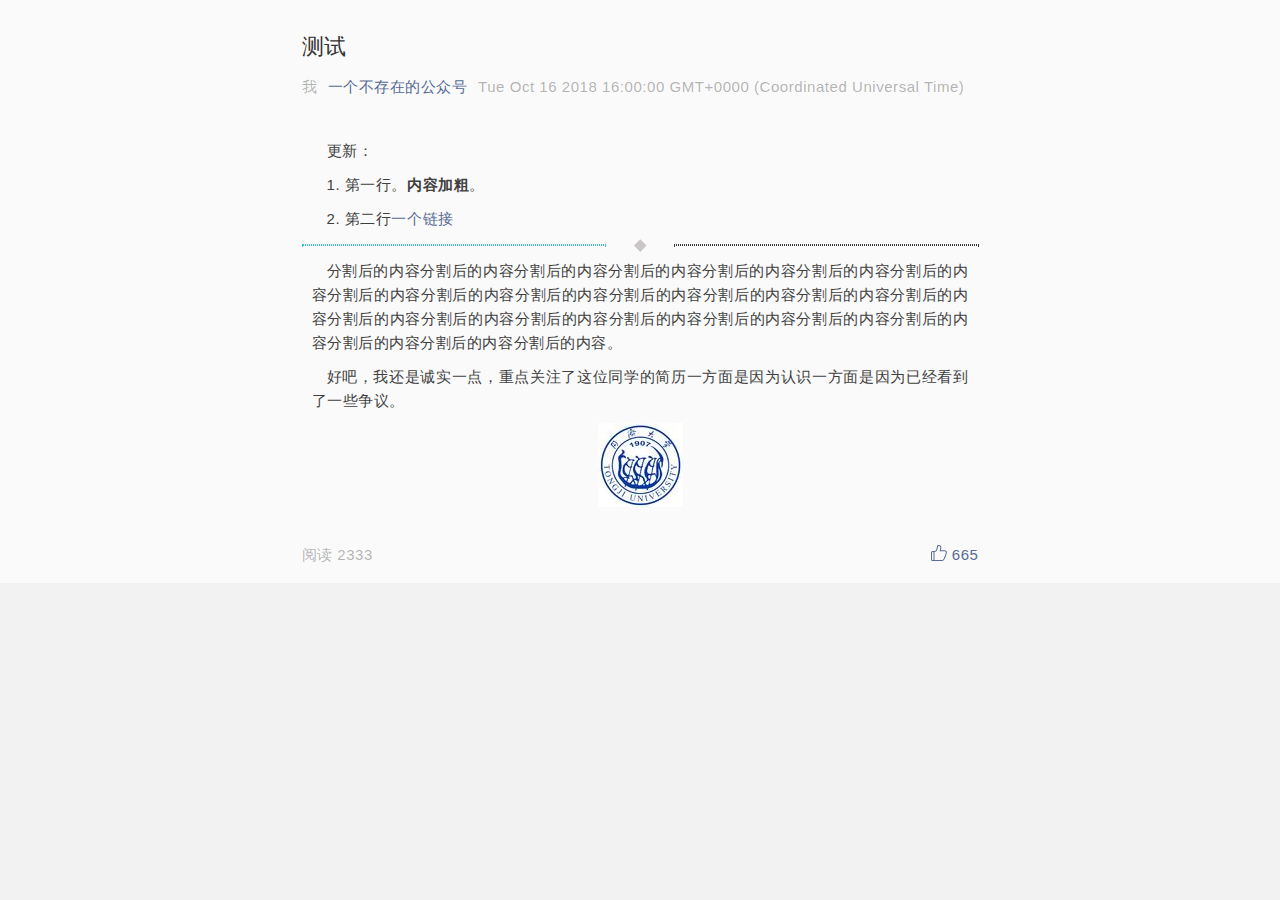
<file: Weixin-backup.html>
<!DOCTYPE html>
<html><head><meta http-equiv="Content-Type" content="text/html; charset=UTF-8">

		<meta http-equiv="X-UA-Compatible" content="IE=edge">
		<meta name="viewport" content="width=device-width,initial-scale=1.0,maximum-scale=1.0,user-scalable=0,viewport-fit=cover">
		<meta name="apple-mobile-web-app-capable" content="yes">
		<meta name="apple-mobile-web-app-status-bar-style" content="black">
		<meta name="format-detection" content="telephone=no">


		<link rel="dns-prefetch" href="https://res.wx.qq.com/">
		<link rel="dns-prefetch" href="https://mmbiz.qpic.cn/">
		<link rel="shortcut icon" type="image/x-icon" href="https://res.wx.qq.com/mmbizwap/zh_CN/htmledition/images/icon/common/favicon22c41b.ico">
		<link rel="stylesheet" href="css/wx_new.css">
		<title>一个不存在的公众号</title>

		<!--[if lt IE 9]>
			<link rel="stylesheet" type="text/css" href="//res.wx.qq.com/mmbizwap/zh_CN/htmledition/style/page/appmsg_new/pc3ec991.css">
		<![endif]-->

		<div id="js_article" class="rich_media">

			<div id="js_top_ad_area" class="top_banner"></div>

			<div class="rich_media_inner">

				<div id="page-content" class="rich_media_area_primary">
					<div class="rich_media_area_primary_inner">

						<div id="img-content">

							<h2 class="rich_media_title" id="activity-name">
								测试
							</h2>
							<div id="meta_content" class="rich_media_meta_list">
								<span class="rich_media_meta rich_media_meta_text">
									我
								</span>
								<span class="rich_media_meta rich_media_meta_nickname" id="profileBt">
									<a href="javascript:nono();" id="js_name">
										一个不存在的公众号					</a>
								</span>

								<em id="publish_time" class="rich_media_meta rich_media_meta_text">2018-10-17</em>

							</div>

							<div class="rich_media_content " lang="=&quot;en&quot;" id="js_content">

<p style="margin: 10px;max-width: 100%;font-size: 15px;min-height: 1em;color: rgb(63, 63, 63);text-align: justify;text-indent:1em">更新：</p>
<p style="margin: 10px;max-width: 100%;font-size: 15px;min-height: 1em;color: rgb(63, 63, 63);text-align: justify;text-indent:1em">1. 第一行。<b>内容加粗</b>。</p>

<p style="margin: 10px;max-width: 100%;font-size: 15px;min-height: 1em;color: rgb(63, 63, 63);text-align: justify;text-indent:1em">2. 第二行<a href="https://nicennnnnnnlee.github.io/about.html">一个链接</a>  </p>

<section class="" style="box-sizing: border-box;" powered-by="xiumi.us"><section class="" style="margin-top: 0.5em;margin-bottom: 0.5em;box-sizing: border-box;"><section class="" style="display: inline-block;float: left;width: 45%;margin-top: 0.2em;border-width: 1px;border-style: dotted;border-color: rgb(50, 198, 198);box-sizing: border-box;"></section><section class="" style="display: inline-block;float: right;width: 45%;margin-top: 0.2em;border-width: 1px;border-style: dotted;border-color: rgb(50, 50， 198);box-sizing: border-box;"></section><section class="" style="width: 0.5em;height: 0.5em;margin: auto;box-sizing: border-box;"><section style="transform: rotate(45deg);-webkit-transform: rotate(45deg);-moz-transform: rotate(45deg);-o-transform: rotate(45deg);box-sizing: border-box;"><section style="width: 0.5em;height: 0.5em;background-color: rgb(203, 198, 198);box-sizing: border-box;"></section></section></section></section></section>

<p style="margin: 10px;max-width: 100%;font-size: 15px;min-height: 1em;color: rgb(63, 63, 63);text-align: justify;text-indent:1em">分割后的内容分割后的内容分割后的内容分割后的内容分割后的内容分割后的内容分割后的内容分割后的内容分割后的内容分割后的内容分割后的内容分割后的内容分割后的内容分割后的内容分割后的内容分割后的内容分割后的内容分割后的内容分割后的内容分割后的内容分割后的内容分割后的内容分割后的内容分割后的内容。</p>

<p style="margin: 10px;max-width: 100%;font-size: 15px;min-height: 1em;color: rgb(63, 63, 63);text-align: justify;text-indent:1em">好吧，我还是诚实一点，重点关注了这位同学的简历一方面是因为认识一方面是因为已经看到了一些争议。</p>
<div align="center"> <img src="/assets/tongji.jpeg"/> </div>


	</div>

						</div>


						<div class="rich_media_tool" id="js_toobar3">

							<div id="js_read_area3" class="media_tool_meta tips_global_primary meta_primary" style="">阅读 <span id="readNum3">2333</span></div>

							<span style="" class="media_tool_meta meta_extra meta_praise" id="like3">
								<i class="icon_praise_gray" id = "praise_i"></i><span class="praise_num" id="likeNum3">665</span>
							</span>



						</div>


					</div>
				</div>

				<div class="rich_media_area_primary sougou" id="sg_tj" style="display:none"></div>



				<div class="rich_media_area_extra">
					<div class="rich_media_area_extra_inner">

						<div id="js_share_appmsg">
						</div>


						<div class="mpda_bottom_container" id="js_bottom_ad_area"></div>

						<div id="js_iframetest" style="display:none;"></div>

						<div class="rich_media_extra rich_media_extra_discuss" id="js_cmt_container" style="display:none">



							<div class="discuss_mod" id="js_friend_cmt_area" style="display:none">



							</div>

							<div class="discuss_mod" id="js_cmt_area" style="display:none">
							</div>
						</div>
					</div>
				</div>


			</div>
		</div>

		<script nonce="" type="text/javascript">

var curr_time = new Date();
console.log("current time:"+ curr_time);
var showDate="";
//console.log("垃圾腾讯，瞎写一通，有日期不获取要硬编码到js里,可以直接做减法非要把data转成数字")

var ori_date = document.getElementById("publish_time").innerText;
var publish_time = new Date(ori_date + " 0:00+08")

console.log("publish date:" + publish_time);

var dis = (curr_time - publish_time) / 1000 / 60 / 60 / 24 ;
console.log(dis);

if(dis < 1){
	showDate="今天";
}else if(dis < 2){
	showDate="昨天";
}else if(dis < 3){
	showDate="前天";
}else if(dis < 7){
	showDate= Math.floor(dis) + "天前";
}else if(dis < 10){
	showDate="1周前";
}else if(publish_time.getFullYear() == curr_time.getFullYear()){
	var tmp = publish_time.split('-');
	showDate = parseInt(tmp[1]) + '月' + parseInt(tmp[2]) + '日';
}else{
	showDate=publish_time;
};

document.getElementById("publish_time").innerText=showDate;

document.getElementById("publish_time").onclick = function(){
	document.getElementById("publish_time").innerText = ori_date;
};


function nono()
{
	document.write("<body><h1>确实不存在</h1> 有事请邮箱联系 lijia0732@sina.com<br/></body>");

	var s = 3;                	
	function bl()
	{
		//document.getElementById("ti").innerHTML=s.toFixed(1) + "秒后返回"; 
		document.write(".");
		s -= 0.04;
		if(s< 0)
			window.location.href=window.location.href;
		else
			setTimeout(bl,40)
	}
	bl();
}


  document.getElementById("praise_i").onclick =  function()
                	{
						if(document.getElementById('praise_i').className == "icon_praise_gray")
						{
							document.getElementById("praise_i").className += " praised";
							document.getElementById("likeNum3").innerHTML = "666";
						}
						else
						{
							document.getElementById("praise_i").className = "icon_praise_gray";
							document.getElementById("likeNum3").innerHTML = "665";
						}
                	}
                

		</script>
</file>
<file: css/wx_new.css>
.radius_avatar{display:inline-block;background-color:#fff;padding:3px;border-radius:50%;-moz-border-radius:50%;-webkit-border-radius:50%;overflow:hidden;vertical-align:middle}.radius_avatar img{display:block;width:100%;height:100%;border-radius:50%;-moz-border-radius:50%;-webkit-border-radius:50%;background-color:#eee}.rich_media_empty_extra{background-color:#fafafa}.appmsg_skin_default.rich_media_empty_extra{background-color:#fff}.appmsg_skin_default .rich_media_area_primary,.appmsg_skin_default .article_modify_area .weui-loadmore_line .weui-loadmore__tips{background-color:#fff}.appmsg_style_default .rich_media_tool{padding-top:15px}.rich_media_title_ios{font-weight:700}.rich_media_inner{word-wrap:break-word;-webkit-hyphens:auto;-ms-hyphens:auto;hyphens:auto}.rich_media_area_primary{padding:20px 16px 12px;background-color:#fafafa}.rich_media_area_primary.voice{padding-top:66px}.rich_media_area_primary .weui-loadmore_line .weui-loadmore__tips{color:rgba(0,0,0,0.3)}.rich_media_area_extra{padding:0 16px 24px}.rich_media_extra{padding-top:30px}.mpda_bottom_container .rich_media_extra{padding-top:24px}html{-ms-text-size-adjust:100%;-webkit-text-size-adjust:100%;line-height:1.6}body{-webkit-touch-callout:none;font-family:-apple-system-font,BlinkMacSystemFont,"Helvetica Neue","PingFang SC","Hiragino Sans GB","Microsoft YaHei UI","Microsoft YaHei",Arial,sans-serif;color:#333;background-color:#f2f2f2;letter-spacing:.034em}h1,h2,h3,h4,h5,h6{font-weight:400;font-size:16px}*{margin:0;padding:0}a{color:#576b95;text-decoration:none;-webkit-tap-highlight-color:rgba(0,0,0,0)}.rich_media_title{font-size:22px;line-height:1.4;margin-bottom:14px}@supports(-webkit-overflow-scrolling:touch){.rich_media_title{font-weight:700}}.rich_media_meta_list{margin-bottom:22px;line-height:20px;font-size:0;word-wrap:break-word;word-break:break-all}.rich_media_meta_list em{font-style:normal}.rich_media_meta{display:inline-block;vertical-align:middle;margin:0 10px 10px 0;font-size:15px;-webkit-tap-highlight-color:rgba(0,0,0,0)}.rich_media_meta.icon_appmsg_tag{margin-right:4px}.rich_media_meta.meta_tag_text{margin-right:0}.rich_media_meta_primary{display:block;margin-bottom:10px;font-size:15px}.meta_original_tag{padding:0 .5em;font-size:12px;line-height:1.4;background-color:#f2f2f2;color:#888}.meta_enterprise_tag img{width:30px;height:30px!important;display:block;position:relative;margin-top:-3px;border:0}.rich_media_meta_link{color:#576b95}.rich_media_meta_text{color:rgba(0,0,0,0.3)}.rich_media_meta_text.rich_media_meta_split{padding-left:10px}.rich_media_meta_text.rich_media_meta_split:before{position:absolute;top:50%;left:0;margin-top:-6px;content:' ';display:block;border-left:1px solid #888;width:200%;height:130%;box-sizing:border-box;-moz-box-sizing:border-box;-webkit-box-sizing:border-box;-webkit-transform:scale(0.5);transform:scale(0.5);-webkit-transform-origin:0 0;transform-origin:0 0}.rich_media_meta_text.article_modify_tag{position:relative}.rich_media_meta_nickname{position:relative}.rich_media_thumb_wrp{margin-bottom:6px}.rich_media_thumb_wrp .original_img_wrp{display:block}.rich_media_thumb{display:block;width:100%}.rich_media_content{overflow:hidden;color:#333;font-size:17px;word-wrap:break-word;-webkit-hyphens:auto;-ms-hyphens:auto;hyphens:auto;text-align:justify}.rich_media_content *{max-width:100%!important;box-sizing:border-box!important;-webkit-box-sizing:border-box!important;word-wrap:break-word!important}.rich_media_content p{clear:both;min-height:1em}.rich_media_content em{font-style:italic}.rich_media_content fieldset{min-width:0}.rich_media_content .list-paddingleft-2{padding-left:2.2em}.rich_media_content .list-paddingleft-2 .list-paddingleft-2{padding-left:30px}.rich_media_content blockquote{margin:0;padding-left:10px;border-left:3px solid #dbdbdb}.weui-mask{position:fixed;z-index:1000;top:0;right:0;left:0;bottom:0;background:rgba(0,0,0,0.6)}.weui-dialog{position:fixed;z-index:5000;width:80%;max-width:300px;top:50%;left:50%;-webkit-transform:translate(-50%,-50%);transform:translate(-50%,-50%);background-color:#fff;text-align:center;border-radius:3px;overflow:hidden}.weui-dialog__hd{padding:1.3em 1.6em .5em}.weui-dialog__title{font-weight:400;font-size:18px}.weui-dialog__bd{padding:0 1.6em .8em;min-height:40px;font-size:15px;line-height:1.3;word-wrap:break-word;word-break:break-all;color:#999}.weui-dialog__bd:first-child{padding:2.7em 20px 1.7em;color:#353535}.weui-dialog__ft{position:relative;line-height:48px;font-size:18px;display:-webkit-box;display:-webkit-flex;display:flex}.weui-dialog__ft:after{content:" ";position:absolute;left:0;top:0;right:0;height:1px;border-top:1px solid #d5d5d6;color:#d5d5d6;-webkit-transform-origin:0 0;transform-origin:0 0;-webkit-transform:scaleY(0.5);transform:scaleY(0.5)}.weui-dialog__btn{display:block;-webkit-box-flex:1;-webkit-flex:1;flex:1;color:#3cc51f;text-decoration:none;-webkit-tap-highlight-color:rgba(0,0,0,0);position:relative}.weui-dialog__btn:active{background-color:#eee}.weui-dialog__btn:after{content:" ";position:absolute;left:0;top:0;width:1px;bottom:0;border-left:1px solid #d5d5d6;color:#d5d5d6;-webkit-transform-origin:0 0;transform-origin:0 0;-webkit-transform:scaleX(0.5);transform:scaleX(0.5)}.weui-dialog__btn:first-child:after{display:none}.weui-dialog__btn_default{color:#353535}.weui-dialog__btn_primary{color:#0bb20c}img{height:auto!important}@media only screen and (device-width:375px) and (device-height:812px) and (-webkit-device-pixel-ratio:3) and (orientation:portrait){.rich_media_area_extra{padding-bottom:34px}}@media only screen and (device-width:375px) and (device-height:812px) and (-webkit-device-pixel-ratio:3) and (orientation:landscape){.rich_media_area_primary{padding:20px 60px 15px 60px}.rich_media_area_extra{padding:0 60px 21px 60px}}@media screen and (min-width:1024px){.rich_media_area_primary_inner,.rich_media_area_extra_inner{max-width:677px;margin-left:auto;margin-right:auto}.rich_media_area_primary{padding-top:32px}}.appmsg_share_notice{font-size:16px;color:#888;position:relative;padding:1.25em 0;margin-bottom:1.75em}.appmsg_share_notice:before{content:" ";position:absolute;left:0;top:0;right:0;height:1px;border-top:1px solid #dfdfdf;-webkit-transform-origin:0 0;transform-origin:0 0;-webkit-transform:scaleY(0.5);transform:scaleY(0.5)}.appmsg_share_notice:after{content:" ";position:absolute;left:0;bottom:0;right:0;height:1px;border-bottom:1px solid #dfdfdf;-webkit-transform-origin:0 100%;transform-origin:0 100%;-webkit-transform:scaleY(0.5);transform:scaleY(0.5)}.appmsg_share_notice_hd{font-weight:700;padding-bottom:.2em}.cell{padding:.8em 0;display:block;position:relative}.cell_hd,.cell_bd,.cell_ft{display:table-cell;vertical-align:middle;word-wrap:break-word;word-break:break-all;white-space:nowrap}.cell_primary{width:2000px;white-space:normal}.flex_cell{padding:10px 0;display:-webkit-box;display:-webkit-flex;display:-ms-flexbox;display:flex;-webkit-box-align:center;-webkit-align-items:center;-ms-flex-align:center;align-items:center}.flex_cell_primary{width:100%;-webkit-box-flex:1;-webkit-flex:1;-ms-flex:1;box-flex:1;flex:1}.original_tool_area{display:block;padding:.75em 1em 0;-webkit-tap-highlight-color:rgba(0,0,0,0);color:#333;border:1px solid #eaeaea;margin:20px 0}.original_tool_area .tips_global{position:relative;padding-bottom:.5em;font-size:15px}.original_tool_area .tips_global:after{content:" ";position:absolute;left:0;bottom:0;right:0;height:1px;border-bottom:1px solid #dbdbdb;-webkit-transform-origin:0 100%;transform-origin:0 100%;-webkit-transform:scaleY(0.5);transform:scaleY(0.5)}.original_tool_area .radius_avatar{width:27px;height:27px;padding:0;margin-right:.5em}.original_tool_area .radius_avatar img{height:100%!important}.original_tool_area .flex_cell_bd{width:auto;overflow:hidden;text-overflow:ellipsis;white-space:nowrap;word-wrap:normal}.original_tool_area .flex_cell_ft{font-size:14px;color:#888;padding-left:1em;white-space:nowrap}.original_tool_area .icon_access:after{content:" ";display:inline-block;height:8px;width:8px;border-width:1px 1px 0 0;border-color:#cbcad0;border-style:solid;transform:matrix(0.71,0.71,-0.71,0.71,0,0);-ms-transform:matrix(0.71,0.71,-0.71,0.71,0,0);-webkit-transform:matrix(0.71,0.71,-0.71,0.71,0,0);position:relative;top:-2px;top:-1px}.rich_media_global_msg{position:fixed;top:0;left:0;right:0;padding:.85em 35px .85em 15px;z-index:2;background-color:#c6e0f8;color:#888;font-size:12px}.rich_media_global_msg .icon_closed{position:absolute;right:15px;top:50%;margin-top:-5px;line-height:300px;overflow:hidden;-webkit-tap-highlight-color:rgba(0,0,0,0);background:transparent url(//res.wx.qq.com/mmbizwap/zh_CN/htmledition/images/icon/appmsg/icon_appmsg_msg_closed_sprite.2x2eb52b.png) no-repeat 0 0;width:11px;height:11px;vertical-align:middle;display:inline-block;-webkit-background-size:100% auto;background-size:100% auto}.rich_media_global_msg .icon_closed:active{background-position:0 -17px}.rich_media_global_msg.voice{color:#1aad19;background-color:#e8f6e8;padding-left:43.3px;overflow:hidden;text-overflow:ellipsis;white-space:nowrap}.rich_media_global_msg.voice .ic_voice{position:absolute;top:50%;margin-top:-10px;left:15px;display:inline-block;width:13.3px;height:18.3px;background:url([data-uri]) no-repeat center;background-size:contain}.rich_media_global_msg.voice .icon_more{position:absolute;right:15px;top:50%;margin-top:-6.5px;width:8px;height:13px;background:url([data-uri]) no-repeat center;background-size:contain}.preview_appmsg .rich_media_title{margin-top:2.3em}@media screen and (min-width:1024px){.rich_media_global_msg{position:relative;margin-bottom:32px}.preview_appmsg .rich_media_title.rich_media_title{margin-top:0}}.pages_reset{color:#333;line-height:1.6;font-size:16px;font-weight:400;font-style:normal;text-indent:0;letter-spacing:normal;text-align:left;text-decoration:none;white-space:normal}.weapp_element,.weapp_display_element,.mp-miniprogram{display:block;margin:1em 0}.share_audio_context{margin:16px 0}.weapp_text_link{font-size:17px}.weapp_text_link:before{content:'';display:inline-block;line-height:1;background-size:12px 12px;background-repeat:no-repeat;background-image:url('[data-uri]');vertical-align:middle;font-size:11px;color:#888;border-radius:10px;background-color:#f4f4f4;margin-right:6px;margin-top:-4px;background-position:center;height:20px;width:20px}.flex_context{display:-webkit-box;display:-webkit-flex;display:flex;-webkit-box-align:center;-webkit-align-items:center;align-items:center}.flex_bd{-webkit-box-flex:1;-webkit-flex:1;flex:1;word-wrap:break-word;word-break:break-all}.original_page{background-color:#fff;font-size:16px}.account_info{padding:0 0 20px}.account_info .flex_bd{padding-left:.85em}.radius_avatar.account_avatar{width:40px;height:40px;padding:0}.account_nickname{overflow:hidden;text-overflow:ellipsis;display:-webkit-box;-webkit-box-orient:vertical;-webkit-line-clamp:1;line-height:1.2;color:#576b95;font-size:14px}.account_nickname_inner{font-weight:400;vertical-align:top}.account_desc{overflow:hidden;text-overflow:ellipsis;display:-webkit-box;-webkit-box-orient:vertical;-webkit-line-clamp:1;color:#b2b2b2;font-size:13px;line-height:1.2;padding-top:.3em}.account_desc_inner{display:inline;vertical-align:top}.share_notice{margin-bottom:20px;word-wrap:break-word;-webkit-hyphens:auto;-ms-hyphens:auto;hyphens:auto}.share_media{padding-bottom:18px}.original_panel{padding:20px;background-color:#fcfcfc;word-wrap:break-word;-webkit-hyphens:auto;-ms-hyphens:auto;hyphens:auto;overflow:hidden;position:relative}.original_panel:after{content:" ";border:1px solid #d8d8d8;border-radius:4px;-moz-border-radius:4px;-webkit-border-radius:4px;position:absolute;top:0;left:0;width:200%;height:200%;-webkit-transform:scale(0.5);transform:scale(0.5);-webkit-transform-origin:0 0;transform-origin:0 0;box-sizing:border-box;-moz-box-sizing:border-box;-webkit-box-sizing:border-box}.original_panel .original_account{margin-bottom:18px;position:relative;z-index:1}.original_panel .original_account_avatar{width:28px;height:28px;padding:0}.original_panel .original_account_nickname{padding-left:.85em;font-size:15px;color:#576b95}.original_panel_title{font-size:23px;color:#000;margin:0 0 16px}.original_panel_content{color:#333}.original_panel_tool{padding-top:20px;position:relative;z-index:1}.original_cell_nickname{display:inline-block;vertical-align:middle;font-weight:400;width:auto;overflow:hidden;text-overflow:ellipsis;white-space:nowrap;word-wrap:normal;max-width:8em;color:#000}.original_tool_area{padding:1.17em 0;border-width:0;position:relative}.original_tool_area:before{content:" ";position:absolute;left:0;top:0;right:0;height:1px;border-top:1px solid #dfdfdf;-webkit-transform-origin:0 0;transform-origin:0 0;-webkit-transform:scaleY(0.5);transform:scaleY(0.5)}.original_tool_area:after{content:" ";position:absolute;left:0;bottom:0;right:0;height:1px;border-bottom:1px solid #dfdfdf;-webkit-transform-origin:0 100%;transform-origin:0 100%;-webkit-transform:scaleY(0.5);transform:scaleY(0.5)}.original_tool_area .radius_avatar{width:20px;height:20px;margin-right:.2em}.original_tool_area .flex_cell{padding:0;font-size:14px}.original_tool_area .icon_access:after{margin-right:4px;top:0}.preview_appmsg .rich_media_title{margin-top:1.5em}.preview_appmsg .account_info{padding-top:3em}.original_page{background-color:transparent}.account_info{-webkit-tap-highlight-color:rgba(0,0,0,0);outline:0;padding-bottom:20px;font-size:14px}.account_info.appmsg_account_info{padding-bottom:32px}.account_info .radius_avatar img{background-color:transparent}.share_notice{font-size:16px;word-wrap:break-word;-webkit-hyphens:auto;-ms-hyphens:auto;hyphens:auto}.original_panel{background-color:#fafafa}.original_panel:after{border-color:#e6e6e6}.original_panel .original_account_avatar{width:30px;height:30px}.original_panel_tool{font-size:14px}.original_panel_tool a{color:#576b95}.original_panel_content{font-size:17px}.share_media{padding-bottom:30px}.icon_appmsg_tag{display:inline-block;vertical-align:middle;padding:0 .5em;font-size:12px;line-height:1.5;background-color:#c3c3c3;color:#fff;border-radius:2px;-moz-border-radius:2px;-webkit-border-radius:2px;width:auto;overflow:hidden;text-overflow:ellipsis;white-space:nowrap;word-wrap:normal;max-width:70%}.icon_appmsg_tag.primary{color:#3bb638;padding:4px .78em;background-color:rgba(9,187,7,0.08);font-size:12px;border-top-left-radius:.95em 50%;-moz-border-radius-topleft:.95em 50%;-webkit-border-top-left-radius:.95em 50%;border-top-right-radius:.95em 50%;-moz-border-radius-topright:.95em 50%;-webkit-border-top-right-radius:.95em 50%;border-bottom-left-radius:.95em 50%;-moz-border-radius-bottomleft:.95em 50%;-webkit-border-bottom-left-radius:.95em 50%;border-bottom-right-radius:.95em 50%;-moz-border-radius-bottomright:.95em 50%;-webkit-border-bottom-right-radius:.95em 50%}.icon_appmsg_tag.default{border:1px solid rgba(0,0,0,0.1);color:rgba(0,0,0,0.3);background-color:transparent;padding:0 .54em;font-size:15px;line-height:1.3;border-top-left-radius:.67em 50%;-moz-border-radius-topleft:.67em 50%;-webkit-border-top-left-radius:.67em 50%;border-top-right-radius:.67em 50%;-moz-border-radius-topright:.67em 50%;-webkit-border-top-right-radius:.67em 50%;border-bottom-left-radius:.67em 50%;-moz-border-radius-bottomleft:.67em 50%;-webkit-border-bottom-left-radius:.67em 50%;border-bottom-right-radius:.67em 50%;-moz-border-radius-bottomright:.67em 50%;-webkit-border-bottom-right-radius:.67em 50%}.rich_media_meta_list .icon_appmsg_tag.default{margin-top:-1px}.icon_appmsg_tag.title_tag{background-color:#d04b4e}.icon_global_tag_wrp{text-align:right;padding-bottom:12px}.icon_global_tag{background-color:rgba(118,118,118,0.16);color:rgba(0,0,0,0.41);line-height:2.2;border-top-left-radius:1em 50%;-moz-border-radius-topleft:1em 50%;-webkit-border-top-left-radius:1em 50%;border-bottom-left-radius:1em 50%;-moz-border-radius-bottomleft:1em 50%;-webkit-border-bottom-left-radius:1em 50%;padding:0 1.8em 0 1.34em;font-size:12px;margin-right:-24px;display:inline-block;vertical-align:top}.global_plain_btn{display:inline-block;vertical-align:middle;padding:0 1em;line-height:2;font-size:14px;-webkit-tap-highlight-color:rgba(0,0,0,0);border-radius:5px;-moz-border-radius:5px;-webkit-border-radius:5px}.global_plain_btn.primary{color:#1aad19;border:1px solid currentColor}.global_plain_btn.primary:active{color:rgba(26,173,25,0.6)}

.selectTdClass{background-color:#edf5fa!important}table.noBorderTable td,table.noBorderTable th,table.noBorderTable caption{border:1px dashed #ddd!important}table{margin-bottom:10px;border-collapse:collapse;display:table;width:100%!important}td,th{word-wrap:break-word;word-break:break-all;padding:5px 10px;border:1px solid #DDD}caption{border:1px dashed #DDD;border-bottom:0;padding:3px;text-align:center}th{border-top:2px solid #BBB;background:#f7f7f7}.ue-table-interlace-color-single{background-color:#fcfcfc}.ue-table-interlace-color-double{background-color:#f7faff}td p{margin:0;padding:0}.res_iframe{display:block;width:100%;background-color:transparent;border:0}.shopcard_iframe{margin:14px 0;height:95px}.vote_area{display:block;position:relative;margin:14px 0;white-space:normal!important}.vote_iframe{display:block;width:100%;height:100%;background-color:transparent;border:0}form{display:none!important}@media screen and (min-width:0\0) and (min-resolution:72dpi){.rich_media_content table{table-layout:fixed!important}.rich_media_content td,.rich_media_content th{width:auto!important}}.tc{text-align:center}.tl{text-align:left}.tr{text-align:right}.tips_global{color:#888}.article_extend_area{padding:30px 0 0}.article_extend_area .hot_tag{position:relative}.article_extend_area .hot_tag:after{content:" ";display:inline-block;height:6px;width:6px;border-width:1px 1px 0 0;border-color:currentColor;border-style:solid;transform:matrix(0.71,0.71,-0.71,0.71,0,0);-ms-transform:matrix(0.71,0.71,-0.71,0.71,0,0);-webkit-transform:matrix(0.71,0.71,-0.71,0.71,0,0);position:relative;top:-2px;position:absolute;top:50%;margin-top:-3px;right:12px}.article_extend_area .hot_tag.icon_appmsg_tag{padding-left:12px;padding-right:24px}.article_extend_area .hot_tag_inner{display:block;width:auto;overflow:hidden;text-overflow:ellipsis;white-space:nowrap;word-wrap:normal}.article_extend_area:empty{display:none}.rich_tips{margin-top:25px;margin-bottom:0;min-height:24px;text-align:center}.rich_tips .tips{display:inline-block;vertical-align:middle}.rich_tips .tips,.rich_tips .rich_icon{vertical-align:middle}.rich_tips .rich_icon{margin-top:-3px 5px 0 0}.rich_tips.with_line{border-top:1px dotted #e1e1e1}.rich_tips.with_line .tips{position:relative;top:-12px;padding-left:16px;padding-right:16px;background-color:#f2f2f2}.btn_primary{background-color:#04be02}.btn_primary:not(.btn_disabled):visited{color:#fff}.btn_primary:not(.btn_disabled):active{color:rgba(255,255,255,0.4);background-color:#039702}.btn_disabled{color:rgba(255,255,255,0.6)}.rich_tips.with_line{line-height:16px}.rich_tips.with_line .tips{top:-11px;padding-left:.35em;padding-right:.35em}.title_tips{margin-top:35px}.title_tips .tips{color:#868686;font-size:16px}.loading_tips{margin:36px 0 20px}.title_bottom_tips{margin-top:-10px}.icon_arrow_gray{width:7px}.icon_loading_white{width:16px}.icon_loading_white.icon_before{margin-right:1em}.icon_loading_white.icon_after{margin-left:1em}.btn{display:block;padding-left:14px;padding-right:14px;font-size:18px;text-align:center;text-decoration:none;border-radius:5px;-moz-border-radius:5px;-webkit-border-radius:5px;box-sizing:border-box;-moz-box-sizing:border-box;-webkit-box-sizing:border-box;color:#fff;line-height:42px;-webkit-tap-highlight-color:rgba(255,255,255,0)}.btn.btn_inline{display:inline-block}.rich_media_extra{overflow:hidden}.sougou_body .rich_media_area_primary{margin-top:10px}.sougou_body .rich_media_area_primary:first-child{margin-top:0}.sougou_body .rich_media_area_primary.sougou ul{padding-left:0;list-style-type:none}.sougou_body .rich_media_area_extra{margin-top:10px;background-color:#fff}.sougou_body .rich_media_area_title{font-size:16px;margin-bottom:.5em}.sougou_body .relate_article_list{font-size:15px}.sougou_body .relate_article_link{display:block;padding:.35em 0;color:#888;-webkit-tap-highlight-color:rgba(0,0,0,0)}.sougou_body .rich_tips.discuss_title_line{text-align:left;margin-top:0;padding:20px 0 .5em;border-width:0;line-height:1.6}.sougou_body .rich_tips.discuss_title_line .tips{position:static;padding:0;color:#333}.sougou_body .rich_tips.with_line .tips{background-color:#fff}.sougou_body .rich_split_tips{margin:0;padding:20px 0}.sougou_body .rich_media_extra .loading_tips{margin:0;padding:20px 0}.reward_area{-webkit-box-sizing:border-box;box-sizing:border-box;margin:0 auto;padding:35px 5% 20px}.reward_inner{position:relative}.reward_area_inner{margin:0 auto;position:relative;left:3px;padding-top:32px}.reward-avatar{display:inline-block;width:48px;height:48px;margin:0 auto;border-radius:50%;overflow:hidden}.reward-avatar img{width:100%;height:100%!important;object-fit:cover}.reward-author{font-size:16px;color:#000;text-align:center;margin-top:10px;line-height:1.5}.reward_access{display:inline-block;padding:0 1.6em;line-height:2;border-radius:5px;-moz-border-radius:5px;-webkit-border-radius:5px;font-size:16px;background-color:#dc5d4a;color:#fff;-webkit-tap-highlight-color:rgba(0,0,0,0)}.reward_access:active{background-color:#be5041;color:#e69990}.icon-reward{display:none;width:17px;height:18px;vertical-align:-2px;background-image:url("data:image/svg+xml,%3Csvg width='19' height='20' viewBox='0 0 19 20' xmlns='http://www.w3.org/2000/svg'%3E%3Ctitle%3Eicon reward%3C/title%3E%3Cdesc%3Ewechat reward.%3C/desc%3E%3Cg fill='none'%3E%3Cpath d='M14.313 7.261l-.032-.004c-.462-.066-.712-.364-.824-.711-.042-.13-.06-.253-.068-.398-.009-.151-.008-.235.001-.645.022-.999-.015-1.624-.194-2.298l-.121-.386-.035-.118c-.044-.196-.184-.549-.437-.895-.44-.602-1.044-.918-1.951-.846-.963.076-1.397.848-1.406 2.11v.009c-.006.908-.022 1.375-.093 1.972-.169 1.421-.593 2.49-1.473 3.132-.617.45-1.61.688-2.962.826-.984.101-1.996.129-2.824.12l-.072-.001c-.153 0-.759.697-.759.95l-.11 7.776c-.044.569.331.917.869.917h10.741c1.054 0 1.88-.147 2.786-.693.52-.314.988-.738 1.396-1.294 1.321-1.803 1.5-3.456 1.085-7.244-.107-.982-1.029-1.976-2.161-2.132l-1.357-.145z' stroke='%23FAFAFA' stroke-width='1.9'/%3E%3Cpath d='M9.241 15.058l-.184.044c-.153 0-.286-.084-.356-.208l-.027-.058-1.994-2.273-.02-.085c-.065-.243.221-.556.463-.476l.122.04 1.496.998c.096.063.211.099.334.099l.209-.037 4.601-3.524c.543-.148.661.002.426.529l-5.027 4.926-.045.026z' fill='%23FAFAFA'/%3E%3C/g%3E%3C/svg%3E");background-repeat:no-repeat;-webkit-background-size:contain;background-size:contain;margin-right:.5em}.reward_button{display:inline-block;margin-top:28px;padding:0 1.43em 0 1.3em;letter-spacing:normal;line-height:2.6;border-radius:3px;-moz-border-radius:3px;-webkit-border-radius:3px;font-size:14px;border:1px solid currentColor;color:#ff5f3b;-webkit-tap-highlight-color:rgba(0,0,0,0)}.reward_button:active{color:#f46f56}.reward_button:before{content:" ";width:17px;height:17px;display:inline-block;background:transparent url('[data-uri]') 0 0 no-repeat;background-size:17px;vertical-align:-2px;margin-right:8px}.reward_tips{font-size:17px;margin-top:16px;min-height:1em;text-align:center}.reward_tips:before,.reward_tips:after{font-family:"PingFang SC","Helvetica Neue",sans-serif}.reward_tips:before{content:'鈥�';margin-right:.34em}.reward_tips:after{content:'鈥�';margin-left:.34em}.reward_user_tips.weui-loadmore{width:58%;margin-top:.8em;margin-bottom:-0.9em}.reward_user_list{padding-top:.75em;overflow:hidden}.reward_user_avatar{display:inline-block;vertical-align:top;width:28px;height:28px;margin:0 8px 8px 0}.reward_user_avatar img{width:100%;height:100%!important;border-radius:2px;-moz-border-radius:2px;-webkit-border-radius:2px}.reward_user_avatar.readmore{-webkit-tap-highlight-color:rgba(0,0,0,0)}.reward_qrcode_area{margin:38px 0 20px;padding:30px 20px;font-size:14px;border:1px solid #ebebeb}.reward_qrcode_area p{word-wrap:break-word;word-break:break-all}.reward_qrcode_area .tips_global{font-size:13px}.reward_qrcode_area .reward_money{font-size:30px;margin-top:.6em;margin-bottom:-0.1em;line-height:1;font-family:"WeChatNumber-151125"}.reward_qrcode_area .reward_tips{margin-top:1em;margin-bottom:0}.reward_qrcode_img_wrp{width:200px;height:200px;background-color:#fff;display:block;margin:1.5em auto 1.6em}.reward_qrcode_img{width:100%;height:100%;display:block}@font-face{font-weight:normal;font-style:normal;font-family:"WeChatNumber-151125";src:url('https://res.wx.qq.com/mmbizwap/zh_CN/htmledition/assets/WeChatNumber-170206.ttf') format('truetype')}@media(min-device-width:414px){.reward_qrcode_area .tips_global{line-height:1.8}.reward_qrcode_area .reward_money{margin-top:.6em}.reward_qrcode_img_wrp{width:224px;height:224px;margin:1.8em auto}.reward_access{line-height:44px;font-size:17px}.icon-reward{width:19px;height:20px;vertical-align:-3px}}.reward_area_primary .reward-avatar{border-radius:4px;-moz-border-radius:4px;-webkit-border-radius:4px}.reward_area_primary .reward-author{margin-top:10px;font-size:15px}@supports(-webkit-overflow-scrolling:touch){.reward_button{font-weight:700}}.reward_skin_primary .reward_area{padding:35px 10% 20px}.reward_skin_primary .reward_tips{margin:0 0 15px;font-size:16px}.reward_skin_primary .reward_tips:before,.reward_skin_primary .reward_tips:after{display:none}.reward_skin_primary .reward_area_inner{padding-top:20px}.reward_skin_primary .reward_user_tips.weui-loadmore{border-top-color:transparent}.reward_skin_primary .reward_user_avatar{margin:0 6px 6px 0}.rich_media_extra{position:relative}.rich_media_extra .extra_link{display:block}.rich_media_extra img{vertical-align:middle;margin-top:-3px}.rich_media_extra .appmsg_banner{width:100%}.rich_media_extra .ad_msg_mask{position:absolute;left:0;top:0;width:100%;height:100%;text-align:center;line-height:200px;background-color:#000;filter:alpha(opacity = 20);-moz-opacity:.2;-khtml-opacity:.2;opacity:.2}.btn_default.btn_line,.btn_primary.btn_line{background-color:#fff;color:#04be02;border:1px solid #04be02;font-size:15px}.rich_media_extra .extra_link{position:relative}.promotion_tag{background-color:rgba(0,0,0,0.51);position:absolute;display:block;height:20px;line-height:20px;font-size:14px;font-style:normal;color:#fff;padding-right:6px;text-align:right;right:0;bottom:0}.promotion_tag:before{content:'';width:14px;height:20px;position:absolute;top:0;right:100%;background:transparent url(//res.wx.qq.com/mmbizwap/zh_CN/htmledition/images/ad/promotion_tag_bg_primary2c7543.png) no-repeat 0 0;-webkit-background-size:79px 20px;background-size:79px 20px;overflow:hidden}.brand_logo{position:absolute;display:block;width:24%;right:1.54%;top:0}.brand_logo img{width:100%;vertical-align:top;max-height:35px}.top_banner{background-color:#fff}.top_banner .rich_media_extra{padding:15px 15px 20px 15px}.top_banner .rich_media_extra .extra_link{position:relative;padding-bottom:10px}.top_banner .rich_media_extra .extra_link:before{content:" ";position:absolute;left:0;top:0;width:100%;height:1px;border-top:1px solid #d6d6d6;-webkit-transform-origin:0 0;transform-origin:0 0;-webkit-transform:scaleY(0.5);transform:scaleY(0.5);top:auto;bottom:-2px}.top_banner .rich_media_extra .extra_link:active,.top_banner .rich_media_extra .extra_link:focus{outline:0;border:0}.top_banner .rich_media_extra .appmsg_banner{width:100%;vertical-align:top;outline:0}.top_banner .rich_media_extra .appmsg_banner:active,.top_banner .rich_media_extra .appmsg_banner:focus{outline:0;border:0}.top_banner .rich_media_extra .promotion_tag{height:19px;line-height:19px;width:69px;background:transparent url(//res.wx.qq.com/mmbizwap/zh_CN/htmledition/images/ad/promotion_tag_bg_small24a2fe.png) no-repeat 0 0;font-size:12px;-webkit-background-size:69px 19px;background-size:69px 19px;bottom:10px;padding-left:6px}.top_banner .rich_media_extra .brand_logo{width:20%;right:2.22%}.top_banner .rich_media_extra .brand_logo img{max-height:35px}.top_banner .rich_media_extra .ad_msg_mask{position:absolute;left:0;top:0;width:100%;height:100%;text-align:center;line-height:200px;background-color:#000;filter:alpha(opacity = 20);-moz-opacity:.2;-khtml-opacity:.2;opacity:.2}.top_banner .rich_media_extra .ad_msg_mask img{position:absolute;width:16px;top:50%;margin-top:-8px;left:50%;margin-left:-8px}.top_banner .preview_group.obvious_app{min-height:54px;position:relative}.top_banner .preview_group.obvious_app .pic_app{width:66.6%}.top_banner .preview_group.obvious_app .pic_app img{height:100%;min-height:54px}.top_banner .preview_group.obvious_app .info_app{width:33%;left:68%}.top_banner .preview_group.obvious_app .info_app .name_app{line-height:18px;font-size:13px}.top_banner .preview_group.obvious_app .info_app .profile_app{font-size:10px}.top_banner .preview_group.obvious_app .info_app .dm_app{bottom:5px}.top_banner .preview_group.obvious_app .info_app .dm_app .ad_btn{font-size:12px;padding-left:17px;line-height:16px}.top_banner .preview_group.obvious_app .info_app .dm_app .ad_btn.btn_download,.top_banner .preview_group.obvious_app .info_app .dm_app .ad_btn.btn_install,.top_banner .preview_group.obvious_app .info_app .dm_app .ad_btn.btn_installed,.top_banner .preview_group.obvious_app .info_app .dm_app .ad_btn.btn_open{-webkit-background-size:14px 14px;background-size:14px 14px;background-position:0 center;-webkit-background-position:0 center}.top_banner .preview_group.obvious_app .info_app .dm_app .extra_info{display:none}.appmsg_card_btn.with_processor .btn_processor{background-color:#576b95}.da_btn_more.with_processor .btn_processor{background-color:#576b95}.with_processor{position:relative;overflow:hidden}.with_processor .btn_processor{display:block;position:absolute;top:0;left:0;width:100%;height:100%;background-color:#04be02}.with_processor .btn_processor_value{position:relative}.wrp_preview_group{padding-top:100px}.preview_group{position:relative;min-height:83px;background-color:#fff;border:1px solid #e7e7eb;-webkit-text-size-adjust:none;text-size-adjust:none}.preview_group.fixed_pos{position:fixed;bottom:0;left:0;right:0}.preview_group .preview_group_inner{padding:14px}.preview_group .preview_group_inner .preview_group_info{padding-left:68px;color:#8d8d8d;font-size:14px}.preview_group .preview_group_inner .preview_group_info .preview_group_title{overflow:hidden;text-overflow:ellipsis;white-space:nowrap;word-wrap:normal;color:#000;font-weight:400;font-style:normal;padding-right:73px;max-width:142px;display:block}.preview_group .preview_group_inner .preview_group_info .preview_group_desc{padding-right:65px;display:inline-block;line-height:20px}.preview_group .preview_group_inner .preview_group_info .preview_group_avatar{position:absolute;width:55px;height:55px;left:13px;top:50%;margin-top:-27px;z-index:1}.preview_group .preview_group_inner .preview_group_info .preview_group_avatar.br_radius{border-radius:100%;-moz-border-radius:100%;-webkit-border-radius:100%}.preview_group .preview_group_inner .preview_group_opr{position:absolute;line-height:83px;top:0;right:13px}.preview_group .preview_group_inner .preview_group_opr .btn{padding:0;min-width:60px;min-height:30px;height:auto;line-height:30px;text-align:center}.preview_group.preview_card .card_inner{padding:0;min-height:89px}.preview_group.preview_card .card_inner .preview_card_avatar{position:absolute;width:89px;height:89px!important;margin:0;left:0;top:0}.preview_group.preview_card .card_inner .preview_group_info{padding:10px 12px 0 106px}.preview_group.preview_card .card_inner .preview_group_info .preview_group_title2{width:100%;overflow:hidden;text-overflow:ellipsis;white-space:nowrap;word-wrap:normal;padding-right:0;display:block;color:#333;font-weight:400}.preview_group.preview_card .card_inner .preview_group_info .preview_group_desc{padding-right:0;overflow:hidden;text-overflow:ellipsis;display:-webkit-box;-webkit-box-orient:vertical;-webkit-line-clamp:2;line-height:1.3}.preview_group.preview_card .card_inner .preview_group_info.append_btn .preview_group_desc,.preview_group.preview_card .card_inner .preview_group_info.append_btn .preview_group_title{padding-right:68px;width:auto}.preview_group.preview_shop_card .shop_card_inner{padding:0;min-height:96px}.preview_group.preview_shop_card .preview_card_avatar{position:absolute;width:96px;height:96px!important;margin:0;left:0;top:0}.preview_group.preview_shop_card .preview_group_info{padding:10px 12px 0 111px}.preview_group.preview_shop_card .preview_shop_card_title{display:block;color:#333;font-weight:400;overflow:hidden;text-overflow:ellipsis;display:-webkit-box;-webkit-box-orient:vertical;-webkit-line-clamp:2;line-height:1.3;font-size:15px}.preview_group.preview_shop_card .preview_shop_card_desc{color:#888;position:absolute;bottom:6px;left:111px;right:12px}.preview_group.preview_shop_card .preview_shop_card_price{font-size:16px;color:#333}.preview_group.preview_shop_card .preview_shop_card_oldprice{text-decoration:line-through;color:#888;font-size:13px;margin-bottom:-0.5em}.preview_group.preview_shop_card .preview_shop_card_price,.preview_group.preview_shop_card .preview_shop_card_oldprice{display:block}.preview_group.preview_shop_card .preview_shop_card_btn_buy{float:right;line-height:1.75;font-size:16px;padding:0 .8em;border-radius:3px;-moz-border-radius:3px;-webkit-border-radius:3px;margin-top:1px}.preview_group.obvious_app{width:100%}.preview_group.obvious_app .preview_group_inner{padding:0}.preview_group.obvious_app .pic_app{width:58.3%;height:100%;display:inline-block;margin-right:2%;vertical-align:top}.preview_group.obvious_app .pic_app img{width:100%;vertical-align:top;margin-top:0}.preview_group.obvious_app .info_app{display:inline-block;width:38%;color:#8a8a8a;font-size:12px;box-sizing:border-box;-webkit-box-sizing:border-box;position:absolute;left:62%;top:0;height:100%}.preview_group.obvious_app .info_app .name_app{color:#000;font-size:15px;width:100%;overflow:hidden;text-overflow:ellipsis;white-space:nowrap;word-wrap:normal;margin-top:3px}.preview_group.obvious_app .info_app .profile_app{line-height:10px;width:100%;overflow:hidden;text-overflow:ellipsis;white-space:nowrap;word-wrap:normal}.preview_group.obvious_app .info_app .profile_app span{padding:0 5px}.preview_group.obvious_app .info_app .profile_app span:first-child{padding-left:0}.preview_group.obvious_app .info_app .profile_app em{font-size:9px;line-height:16px;font-weight:400;font-style:normal;color:#dfdfdf}.preview_group.obvious_app .info_app .dm_app{line-height:20px;vertical-align:middle;position:absolute;left:0;bottom:5px}.preview_group.obvious_app .info_app .dm_app .ad_btn{display:block;color:#04be02;font-size:15px;padding-left:22px}.preview_group.obvious_app .info_app .dm_app .ad_btn.btn_download{background:transparent url(http://res.wx.qq.com/mmbizwap/zh_CN/htmledition/images/ad/icon58_download@3x.png) no-repeat 0 0;-webkit-background-size:19px 19px;background-size:16px 16px;-webkit-background-position:0 center;background-position:0 center}.preview_group.obvious_app .info_app .dm_app .ad_btn.btn_install{background:transparent url(http://res.wx.qq.com/mmbizwap/zh_CN/htmledition/images/ad/icon58_install@3x.png) no-repeat 0 0;-webkit-background-size:19px 19px;background-size:16px 16px;-webkit-background-position:0 center;background-position:0 center}.preview_group.obvious_app .info_app .dm_app .ad_btn.btn_installed{background:transparent url(http://res.wx.qq.com/mmbizwap/zh_CN/htmledition/images/ad/icon58_installed@3x.png) no-repeat 0 0;-webkit-background-size:19px 19px;background-size:16px 16px;color:#8a8a8a;-webkit-background-position:0 center;background-position:0 center}.preview_group.obvious_app .info_app .dm_app .ad_btn.btn_open{background:transparent url(http://res.wx.qq.com/mmbizwap/zh_CN/htmledition/images/ad/icon58_open@3x.png) no-repeat 0 0;-webkit-background-size:19px 19px;background-size:16px 16px;-webkit-background-position:0 center;background-position:0 center}.preview_group.obvious_app .info_app .dm_app p{line-height:15px}.preview_group.obvious_app .info_app .dm_app .extra_info{font-size:9px}.preview_group.obvious_app .info_app .grade_app{height:11px;line-height:11px;font-size:12px;color:#888}.preview_group.obvious_app .info_app .grade_app .stars{display:inline-block;width:55px;height:11px;background:transparent url(//res.wx.qq.com/mmbizwap/zh_CN/htmledition/images/icon/appmsg/star_sprite25624b.png) no-repeat 0 0;-webkit-background-size:55px 110px;background-size:55px 110px}.preview_group.obvious_app .info_app .grade_app .stars.star_half{backgroud-position:0}.preview_group.obvious_app .info_app .grade_app .stars.star_one{background-position:0 -11px}.preview_group.obvious_app .info_app .grade_app .stars.star_one_half{background-position:0 -22px}.preview_group.obvious_app .info_app .grade_app .stars.star_two{background-position:0 -33px}.preview_group.obvious_app .info_app .grade_app .stars.star_two_half{background-position:0 -44px}.preview_group.obvious_app .info_app .grade_app .stars.star_three{background-position:0 -55px}.preview_group.obvious_app .info_app .grade_app .stars.star_three_half{background-position:0 -66px}.preview_group.obvious_app .info_app .grade_app .stars.star_four{background-position:0 -77px}.preview_group.obvious_app .info_app .grade_app .stars.star_four_half{background-position:0 -88px}.preview_group.obvious_app .info_app .grade_app .stars.star_five{background-position:0 -99px}.preview_group.download_app_with_desc{border:0;color:#fff;font-weight:400}.preview_group.download_app_with_desc .preview_group_inner{position:relative;background-repeat:no-repeat;background-position:center;background-size:cover;height:100%;width:100%;box-sizing:border-box;padding:0;overflow:hidden}.preview_group.download_app_with_desc .preview_group_hd{position:relative;z-index:9;width:24%;text-align:center;display:-webkit-box;-webkit-box-orient:horizontal;-webkit-box-pack:center;-webkit-box-align:center;display:box;box-orient:horizontal;box-pack:center;box-align:center;display:-webkit-flex;display:flex;-webkit-align-items:center;align-items:center;-webkit-justify-content:center;justify-content:center;height:100%;float:right;margin-right:2.875%}.preview_group.download_app_with_desc .preview_group_hd .preview_card_avatar{width:45%;height:45%!important;margin:0;border-radius:18%}.preview_group.download_app_with_desc .preview_group_hd .preview_group_title{display:block;font-weight:400;font-size:12px;padding-top:4%;padding-bottom:8%;width:auto;overflow:hidden;text-overflow:ellipsis;white-space:nowrap;word-wrap:normal}.preview_group.download_app_with_desc .preview_group_hd .preview_group_btn{display:block;margin:0 auto;font-size:14px;padding:6.5% 0;line-height:1;width:72%;text-align:center;border:1px solid #fff;border-radius:5px;color:#fff;-webkit-tap-highlight-color:transparent}.preview_group.download_app_with_desc .preview_group_hd_inner{-webkit-box-flex:1;-webkit-flex:1;flex:1}.preview_group.download_app_with_img .preview_card_avatar{box-shadow:0 -1px 2px rgba(0,0,0,0.2)}.preview_group.download_app_with_desc{overflow:hidden}.preview_group.download_app_with_desc .preview_group_bg{width:100%;height:100%;position:absolute;background-repeat:no-repeat;background-position:center;background-size:cover;z-index:0;-webkit-filter:blur(30px);-moz-filter:blur(30px);-o-filter:blur(30px);-ms-filter:blur(30px);filter:blur(30px)}.preview_group.download_app_with_desc .preview_group_bd{position:absolute;left:2.875%;right:26%;top:46%;transform:translateY(-50%);-webkit-transform:translateY(-50%);-moz-transform:translateY(-50%);-ms-transform:translateY(-50%);text-align:center}.preview_group.download_app_with_desc .preview_group_ft{position:absolute;left:2.875%;right:26%;bottom:26%;transform:translateY(50%);-webkit-transform:translateY(50%);-moz-transform:translateY(50%);-ms-transform:translateY(50%);text-align:center}.preview_group.download_app_with_desc .preview_group_desc{display:block;font-size:17px;line-height:1.5;width:12em;margin:0 auto;overflow-x:hidden;white-space:nowrap}.preview_group.download_app_with_desc .preview_group_download_info{display:inline-block;font-size:9px}.preview_group.follow .preview_group_inner .preview_group_info .preview_group_desc{display:block}.preview_group.follow.with_tips .preview_group_desc{width:auto;overflow:hidden;text-overflow:ellipsis;white-space:nowrap;word-wrap:normal}.preview_group.follow .weak_tips{color:#bbb}.btn_plain_primary{color:#04be02;border:1px solid #04be02}.btn_plain_primary:active{border-color:#039702}.mpda_card .btn{padding:0;font-size:15px}.mpda_card .btn_inline{width:4em;line-height:2}.mpda_card .cardticket_hd{background-color:#fff;border-top-left-radius:5px;-moz-border-radius-topleft:5px;-webkit-border-top-left-radius:5px;border-top-right-radius:5px;-moz-border-radius-topright:5px;-webkit-border-top-right-radius:5px;border:1px solid #ececec;border-bottom-width:0}.mpda_card .cardticket_hd .radius_avatar{width:45px;height:45px}.mpda_card .cardticket_hd .cell_hd{padding-left:12px}.mpda_card .cardticket_hd .cell_bd{font-size:17px;padding-left:.5em}.mpda_card .cardticket_hd .cell_ft{padding-right:10px}.mpda_card .cardticket_ft{position:relative;margin-top:10px;padding:.35em 12px;font-size:12px;background-color:#fff;border-bottom-left-radius:5px;-moz-border-radius-bottomleft:5px;-webkit-border-bottom-left-radius:5px;border-bottom-right-radius:5px;-moz-border-radius-bottomright:5px;-webkit-border-bottom-right-radius:5px;border:1px solid #ececec;border-top-width:0}.mpda_card .cardticket_theme{position:absolute;top:-10px;left:8px;right:8px;height:10px;background:transparent url(//res.wx.qq.com/mmbizwap/zh_CN/htmledition/images/pic/appmsg/cardticket_theme/pic_circle290773.png) no-repeat 0 0;background-repeat:repeat-x;-webkit-background-size:10px auto;background-size:10px auto}.mpda_card .cardticket_theme:before{content:" ";position:absolute;left:-8px;top:0;background:transparent url(//res.wx.qq.com/mmbizwap/zh_CN/htmledition/images/pic/appmsg/cardticket_theme/pic_circle_left290773.png) no-repeat 0 0;width:8px;height:10px;vertical-align:middle;display:inline-block;-webkit-background-size:8px auto;background-size:8px auto}.mpda_card .cardticket_theme:after{content:" ";position:absolute;right:-8px;top:0;background:transparent url(//res.wx.qq.com/mmbizwap/zh_CN/htmledition/images/pic/appmsg/cardticket_theme/pic_circle_right290773.png) no-repeat 0 0;width:8px;height:10px;vertical-align:middle;display:inline-block;-webkit-background-size:8px auto;background-size:8px auto}@media(max-width:354px){.preview_group.download_app_with_desc .preview_group_bd{top:45%}.preview_group.download_app_with_desc .preview_group_desc{font-size:16px;line-height:1.4}.preview_group.download_app_with_desc .preview_group_hd .preview_group_title{padding-top:3%;padding-bottom:6%}.preview_group.download_app_with_desc .preview_group_hd .preview_group_btn{font-size:13px}}@media(min-width:400px){.preview_group.download_app_with_desc .preview_group_bd{top:45%}.preview_group.download_app_with_desc .preview_group_desc{font-size:18px}}.wx_flex_layout{display:-webkit-box;display:-webkit-flex;display:flex;-webkit-box-align:center;-webkit-align-items:center;align-items:center}.wx_flex_bd{-webkit-box-flex:1;-webkit-flex:1;flex:1;word-wrap:break-word;word-break:break-all}.wx_flex_ft{text-align:center}.mod_follow_with_img .wx_flex_ft{width:32%}.mod_follow_with_img .fwi_thumb{margin:0;display:block;width:100%}.mod_follow_with_img .radius_avatar{width:35px;height:35px;padding:0}.mod_follow_with_img .radius_avatar img{margin:0}.mod_follow_with_img .fwi_nickname{width:auto;overflow:hidden;text-overflow:ellipsis;white-space:nowrap;word-wrap:normal;display:block;margin:.2em 1em .5em;font-weight:400;font-size:12px;color:#888}.mod_method117 .wx_flex_ft{width:30.435%}.mod_method117 .fwi_thumb{margin:0;display:block;width:100%}.mod_method117 .radius_avatar{width:35px;height:35px;border-radius:10px;-moz-border-radius:10px;-webkit-border-radius:10px;padding:0}.mod_method117 .radius_avatar img{margin:0;border-radius:10px;-moz-border-radius:10px;-webkit-border-radius:10px}.mod_method117 .fwi_nickname{width:auto;overflow:hidden;text-overflow:ellipsis;white-space:nowrap;word-wrap:normal;display:block;margin:.3em 1em .5em;font-weight:400;font-size:12px;color:#888}.wx_min_plain_btn{position:relative;z-index:1;display:inline-block;vertical-align:middle;padding:0 .85em;line-height:1.6em;font-size:15px;-webkit-tap-highlight-color:rgba(0,0,0,0);border-radius:5px;-moz-border-radius:5px;-webkit-border-radius:5px}.wx_min_plain_btn.primary{color:#1aad19;border:1px solid #1aad19}.wx_min_plain_btn.primary:active{color:rgba(26,173,25,0.6);border-color:rgba(26,173,25,0.6)}.wx_min_plain_btn.ba_btn{color:#576b95;border:1px solid #576b95}.wx_min_plain_btn.ba_btn:active{color:#576b95;border-color:#576b95}.btn_progress{position:relative;overflow:hidden}.btn_progress.primary:active{color:#1aad19;border-color:#1aad19}.btn_progress.ba_btn{color:#576b95;border:1px solid #576b95}.btn_progress.ba_btn .btn_progress_bd{width:57px;position:absolute;top:0;left:0;color:#fff;background-color:#576b95;text-align:center;display:block;height:100%;max-width:initial!important}.btn_progress_inner{position:absolute;left:0;top:0;bottom:0;overflow:hidden;-webkit-transition:width 1s;transition:width 1s}.with_processor .btn_progress_inner{right:0;height:100%}.with_processor .btn_progress_bd{height:100%}.btn_progress_bd{position:absolute;top:0;left:0;color:#fff;background-color:#1aad19;text-align:center}.icon26_weapp_white{display:inline-block;width:14px;height:14px;background-image:url([data-uri]);background-size:cover;background-repeat:no-repeat;vertical-align:middle;margin-right:-2px}.da_area{position:relative;-webkit-box-sizing:border-box;box-sizing:border-box;background-color:#fcfcfc;border:1px solid #ebebeb;-webkit-user-select:none;user-select:none;font-size:17px}.da_area .da_inner{position:relative;width:100%;transition:opacity .6s;-webkit-transition:opacity .6s}.da_area .da_bd{padding:8.5px 10px;width:100%;position:relative;border-top:1px solid #ebebeb;box-sizing:border-box;white-space:nowrap;display:flex;justify-content:space-between;align-items:center}.icon26_weapp_blue{display:inline-block;width:12.5px;height:12.5px;background-image:url([data-uri]);background-size:cover;background-repeat:no-repeat;vertical-align:middle;margin-right:4px;position:relative;top:-0.5px}span.img_bg_cover{background-repeat:no-repeat;background-position:center center;background-size:cover}.ct_mpda_wrp{margin:38px 0 20px}.ct_mpda_area{position:relative;-webkit-box-sizing:border-box;box-sizing:border-box;background-color:#fcfcfc;border:1px solid #ebebeb;-webkit-user-select:none;user-select:none}.ct_mpda_placeholder{position:absolute;top:50%;-webkit-transform:translateY(-50%);transform:translateY(-50%);width:100%}.ct_mpda_tips{color:#d8d8d8;text-align:center;font-size:15px}.ct_mpda_inner{position:relative;width:100%;opacity:0;transition:opacity .6s;-webkit-transition:opacity .6s}.ct_mpda_area.show .ct_mpda_inner{opacity:1}.ct_mpda_main_img{width:100%;min-height:100px;display:block}.ct_mpda_hd .page_video{min-height:0}.ct_mpda_bd{width:100%;position:relative;border-top:1px solid #ebebeb;box-sizing:border-box;white-space:nowrap}.ct_mpda_logo{width:35px;height:35px;display:inline-block;margin:15px 10px;vertical-align:middle;border-radius:50%;overflow:hidden}.ct_mpda_desc_box{font-size:0;display:inline-block;vertical-align:middle;-webkit-tap-highlight-color:rgba(0,0,0,0);width:100%;margin-left:-60px;padding-left:55px;padding-right:80px;box-sizing:border-box;word-wrap:break-word;-webkit-hyphens:auto;-ms-hyphens:auto;hyphens:auto}.ct_mpda_btn_more{position:absolute;right:10px;top:50%;transform:translateY(-50%);-webkit-transform:translateY(-50%);display:inline-block;color:#576b95;font-size:13px;border:1px solid #576b95;border-radius:3px;line-height:2.2;padding:0 .75em}.ct_mpda_btn_more:active{border-color:#354567;color:#354567;-webkit-tap-highlight-color:rgba(0,0,0,0)}.ct_mpda_title{font-size:14px;-webkit-tap-highlight-color:rgba(0,0,0,0);overflow:hidden;white-space:nowrap;text-overflow:ellipsis}.ct_mpda_details{display:inline-block;vertical-align:top;font-size:12px;color:#878787;-webkit-tap-highlight-color:rgba(0,0,0,0)}.ct_mpda_details:after{content:'';display:inline-block;width:4px;height:4px;border-width:0 1px 1px 0;border-style:solid;border-color:#878787;-webkit-transform:rotate(45deg) translateY(-3px);transform:rotate(45deg) translateY(-4px);margin-left:3px}.db{display:block}.qqmusic_area{display:block;margin:17px 1px 16px 0;font-weight:400;text-decoration:none;font-size:0;line-height:0;text-align:left;-ms-text-size-adjust:none;-webkit-text-size-adjust:none;text-size-adjust:none}.qqmusic_area .unsupport_tips{display:none;padding:20px 20px 8px;line-height:1.6;font-size:16px}.qqmusic_area .pic_qqmusic_default{position:absolute;top:50%;left:50%;margin-top:-18.5px;margin-left:-18.5px;width:37px;height:37px;display:none}.qqmusic_area.unsupport .unsupport_tips{display:block}.qqmusic_area.unsupport .pic_qqmusic_default{display:inline-block}.qqmusic_area.unsupport .icon_qqmusic_switch{display:none}.qqmusic_wrp{border:1px solid #ebebeb;line-height:1.6}.qqmusic_bd{position:relative;background-color:#fcfcfc;overflow:hidden}.qqmusic_ft{text-align:right;background-color:#f5f5f5;border-top:1px solid #ebebeb;line-height:2.5;overflow:hidden;font-size:11px;padding:0 .5em}.play_area{float:left;width:60px;height:60px;margin-right:12px;position:relative}.qqmusic_thumb{display:block;width:60px;height:60px!important}.access_area{display:block;color:#888;min-height:60px;overflow:hidden;margin-right:10px;-webkit-tap-highlight-color:rgba(0,0,0,0);outline:0}.qqmusic_songname,.qqmusic_singername{display:block;width:auto;overflow:hidden;text-overflow:ellipsis;white-space:nowrap;word-wrap:normal}.qqmusic_songname{padding:7px 0 3px;margin-bottom:-4px;font-size:16px;color:#333}.qqmusic_singername{font-size:14px;margin-right:20px}.qqmusic_source{position:absolute;right:6px;bottom:6px}.qqmusic_source img{width:13px;height:13px;vertical-align:top;border:0}.qqmusic_love{position:relative;float:right;margin:10px 0 0 10px;height:54px;color:#576b95;width:53px;text-align:center;font-size:13px;background:transparent url(//res.wx.qq.com/mmbizwap/zh_CN/htmledition/images/icon/appmsg/qqmusic/icon_qqmusic_play_sprite.2x26f1f1.png) no-repeat 0 0}.qqmusic_love:before{content:" ";position:absolute;left:0;top:0;width:1px;bottom:0;border-left:1px solid #e7e6e4;-webkit-transform-origin:0 0;transform-origin:0 0;-webkit-transform:scaleX(0.5);transform:scaleX(0.5)}.qqmusic_love .icon_love{margin-top:16px}.qqmusic_love .love_num{display:block}.icon_qqmusic_switch{position:absolute;top:50%;left:50%;margin-top:-18.5px;margin-left:-18.5px;line-height:200px;overflow:hidden;cursor:pointer;width:37px;height:37px;-webkit-tap-highlight-color:rgba(0,0,0,0);outline:0;background:transparent url([data-uri]) no-repeat 0 0;-webkit-background-size:37px auto;background-size:37px auto}.qqmusic_playing .icon_qqmusic_switch{background-position:0 -74px}.qqmusic_playing_pause .icon_qqmusic_switch{background-position:0 -37px}.icon_love{width:12px;height:12px;vertical-align:middle;display:inline-block;margin-top:-0.2em;background:transparent url(//res.wx.qq.com/mmbizwap/zh_CN/htmledition/images/icon/appmsg/qqmusic/icon_love_mini_sprite.2x25ded2.png) no-repeat 0 0;-webkit-background-size:12px auto;background-size:12px auto}.loved .icon_love{background-image:url(//res.wx.qq.com/mmbizwap/zh_CN/htmledition/images/icon/appmsg/qqmusic/icon_love_mini_sprite.2x25ded2.png);background-position:0 -17px}.topic_area{display:block;margin:17px 1px 16px 0;font-weight:400;text-decoration:none;font-size:0;line-height:0;text-align:left;-ms-text-size-adjust:none;-webkit-text-size-adjust:none;text-size-adjust:none}.topic_area .unsupport_tips{display:none;padding:20px 20px 8px;line-height:1.6;font-size:16px}.topic_area.unsupport .unsupport_tips{display:block}.topic_wrp{border:1px solid #ebebeb;line-height:1.6;background-color:#fcfcfc;border-radius:3px;-moz-border-radius:3px;-webkit-border-radius:3px;overflow:hidden;padding:8px 10px;display:block}.topic_thumb{float:left;width:75px;height:100px;margin-right:20px;background-repeat:no-repeat;background-position:50% 50%;-webkit-background-size:cover;background-size:cover}.topic_content{position:relative;display:block;overflow:hidden;height:100px}.topic_title{font-weight:400;font-size:16px;color:#333}.topic_desc{color:#888;font-size:14px}.topic_title,.topic_desc{display:block;overflow:hidden;text-overflow:ellipsis;display:-webkit-box;-webkit-box-orient:vertical;-webkit-line-clamp:1}.topic_info{position:absolute;bottom:0;left:0;right:0;color:#888}.topic_info_primary{float:left;margin-right:.5em;font-size:14px}.topic_info_extra{float:right;margin-left:.5em;font-size:14px}.icon_topic{background:transparent url(//res.wx.qq.com/mmbizwap/zh_CN/htmledition/images/icon/appmsg/topic/icon_topic.2x2e4987.png) no-repeat 0 0;width:10px;height:11px;vertical-align:middle;display:inline-block;-webkit-background-size:100% auto;background-size:100% auto;margin:-2px 5px 0 0}.iframe_full_video{position:fixed!important;left:0;right:0;top:0;bottom:0;z-index:1000;background-color:#000;margin-top:0!important}.video_iframe{display:block}.video_iframe+.img_loading{display:block}.video_ad_iframe{border:0;position:absolute;left:0;top:0;z-index:100;width:100%;height:100%;background-color:#fff}.article_modify_area{margin-top:30px;text-align:center}.article_modify_area .weui-loadmore{width:80%;margin-top:45px;margin-bottom:-12px}.article_modify_area .weui-loadmore_line .weui-loadmore__tips{background-color:#fafafa;top:-0.8em}.article_modify_area_primary{margin-top:16px;text-align:left;font-size:15px}.text_unselecet{-moz-user-select:none;-khtml-user-select:none;-webkit-user-select:none;user-select:none}.pay_reading_area{padding:60px 8px 30px;-webkit-box-sizing:border-box;box-sizing:border-box;margin:0 auto}.pay_tit_tips_wrp{position:relative}.pay_tit_tips_wrp:before{content:" ";position:absolute;left:0;top:0;right:0;height:1px;border-top:1px solid #e0e0e0;-webkit-transform-origin:0 0;transform-origin:0 0;-webkit-transform:scaleY(0.5);transform:scaleY(0.5)}.pay_tit_tips{position:relative;top:-0.75em;padding:0 .5em;background-color:#fff;color:#888}.pay_tit_sub_tips{word-wrap:break-word;word-break:break-all;margin:-12px 0 10px}.btn_pay_reading{width:180px;height:35px;line-height:35px;text-align:center;border-radius:3px;-moz-border-radius:3px;-webkit-border-radius:3px;color:#0aba07;border:1px solid #0aba07;margin:5px 0 14px 0;display:inline-block}.btn_pay_reading.disabled{border-color:#d5d6d7;color:#c4c2c5;background-color:#fbfbfd}.pay_tips{font-size:14px}.pop_tips .inner{width:280px;box-sizing:border-box;border-radius:5px;-moz-border-radius:5px;-webkit-border-radius:5px;font-size:14px;background-color:#f7f7f9;position:fixed;left:50%;top:28%;margin-left:-140px;z-index:20}.pop_tips .inner .tips_title{font-size:16px;display:block;vertical-align:middle;max-width:98%;padding:15px 10px 0;color:#3e3e3e;text-align:center}.pop_tips .inner .tips_con{color:#888;font-size:14px;padding:10px 15px}.pop_tips .inner .tips_opr{line-height:50px;font-size:18px}.pop_tips .inner .tips_opr .ft_btn{position:relative;width:280px;display:block;text-align:center;color:#0aba07}.pop_tips .inner .tips_opr .ft_btn:before{content:" ";position:absolute;top:0;right:0;height:1px;border-top:1px solid #ececec;-webkit-transform-origin:0 0;transform-origin:0 0;-webkit-transform:scaleY(0.5);transform:scaleY(0.5);left:0}.pop_tips .mask{width:100%;height:100%;position:fixed;left:0;top:0;background-color:rgba(0,0,0,0.4);z-index:1}.wx_poptips_wrp.pay_reading{top:50%;margin-top:-60px}.wx_poptips_wrp.pay_reading .toast_content{margin-top:75px}.weui_loading{width:20px;height:20px;display:inline-block;vertical-align:middle;-webkit-animation:weuiLoading 1s steps(12,end) infinite;animation:weuiLoading 1s steps(12,end) infinite;background:transparent url([data-uri]) no-repeat;-webkit-background-size:100%;background-size:100%}@-webkit-keyframes weuiLoading{0%{-webkit-transform:rotate3d(0,0,1,0deg)}100%{-webkit-transform:rotate3d(0,0,1,360deg)}}@keyframes weuiLoading{0%{-webkit-transform:rotate3d(0,0,1,0deg)}100%{-webkit-transform:rotate3d(0,0,1,360deg)}}.load_img_wrp{display:inline-block;font-size:0;position:relative;font-weight:400;font-style:normal;text-indent:0;text-shadow:none 1px 1px rgba(0,0,0,0.5)}.load_img_wrp img{vertical-align:top}.base_loading_opr{position:absolute;top:50%;left:50%;margin-top:-15px;margin-left:-15px}.weui_loading.base_img_loading{width:30px;height:30px}.base_reload_opr{display:block;position:absolute;top:50%;left:50%;text-align:center;margin-top:-32px;margin-left:-28px}.base_reload_opr .base_img_reload{display:inline-block;width:40px;height:40px;background-image:url('[data-uri]');background-size:cover;background-repeat:no-repeat}.base_reload_opr .desc{font-size:14px;color:#888;margin-top:10px}.bg_gray_wrp{position:absolute;top:0;left:0;right:0;bottom:0;background-color:#eeedeb}.gif_img_wrp{display:inline-block;font-size:0;position:relative;font-weight:400;font-style:normal;text-indent:0;text-shadow:none 1px 1px rgba(0,0,0,0.5)}.gif_img_wrp img{vertical-align:top}.gif_img_tips{background:rgba(0,0,0,0.6)!important;filter:progid:DXImageTransform.Microsoft.gradient(GradientType=0,startColorstr='#99000000',endcolorstr = '#99000000');border-top-left-radius:1.2em 50%;-moz-border-radius-topleft:1.2em 50%;-webkit-border-top-left-radius:1.2em 50%;border-top-right-radius:1.2em 50%;-moz-border-radius-topright:1.2em 50%;-webkit-border-top-right-radius:1.2em 50%;border-bottom-left-radius:1.2em 50%;-moz-border-radius-bottomleft:1.2em 50%;-webkit-border-bottom-left-radius:1.2em 50%;border-bottom-right-radius:1.2em 50%;-moz-border-radius-bottomright:1.2em 50%;-webkit-border-bottom-right-radius:1.2em 50%;line-height:2.3;font-size:11px;color:#fff;text-align:center;position:absolute;bottom:10px;left:10px;min-width:65px}.gif_img_tips.loading{min-width:75px}.gif_img_tips i{vertical-align:middle;margin:-0.2em .73em 0 -2px}.gif_img_play_arrow{display:inline-block;width:0;height:0;border-width:8px;border-style:dashed;border-color:transparent;border-right-width:0;border-left-color:#fff;border-left-style:solid;border-width:5px 0 5px 8px}.gif_img_loading{width:14px;height:14px}i.gif_img_loading{margin-left:-4px}.gif_bg_tips_wrp{position:relative;height:0;line-height:0;margin:0;padding:0}.gif_bg_tips_wrp .gif_img_tips_group{position:absolute;top:0;left:0;z-index:9999}.gif_bg_tips_wrp .gif_img_tips_group .gif_img_tips{top:0;left:0;bottom:auto}.flex_context{display:-webkit-box;display:-webkit-flex;display:flex;-webkit-box-align:center;-webkit-align-items:center;align-items:center}.flex_bd{-webkit-box-flex:1;-webkit-flex:1;flex:1;word-wrap:break-word;word-break:break-all}.weapp_card{border:1px solid #e1e1e1;background-color:#fdfdfd;color:#333;line-height:1.6;font-size:16px;font-weight:400;font-style:normal;text-indent:0;text-align:left;text-decoration:none}.weapp_card .weapp_card_avatar{padding:0}.weapp_card.flex_context{padding:12px 15px}.weapp_card.flex_context .weapp_card_hd{padding-right:1em}.weapp_card.flex_context .weapp_card_avatar{width:50px;height:50px}.weapp_card.flex_context .weapp_card_nickname{font-size:17px;font-weight:400;display:block;width:auto;overflow:hidden;text-overflow:ellipsis;white-space:nowrap;word-wrap:normal}.weapp_card.app_context{padding-top:12px;border-radius:3px;-moz-border-radius:3px;-webkit-border-radius:3px;overflow:hidden}.weapp_card.app_context .weapp_card_bd{padding:0 12px 12px}.weapp_card.app_context .weapp_card_profile{font-size:12px;color:#888}.weapp_card.app_context .weapp_card_avatar{width:20px;height:20px;margin:-0.2em 5px 0 0}.weapp_card.app_context .weapp_card_nickname{overflow:hidden;text-overflow:ellipsis;display:-webkit-box;-webkit-box-orient:vertical;-webkit-line-clamp:2;font-weight:400}.weapp_card.app_context .weapp_card_title{padding:.3em 0 .75em;overflow:hidden;text-overflow:ellipsis;display:-webkit-box;-webkit-box-orient:vertical;-webkit-line-clamp:2;font-weight:400}.weapp_card.app_context .weapp_card_thumb_wrp{position:relative;display:block;padding-bottom:80%;overflow:hidden;background-repeat:no-repeat;background-position:center center;-webkit-background-size:cover;background-size:cover}.weapp_card.app_context .weapp_card_thumb{position:absolute;top:0;left:0;width:100%;height:100%!important}.weapp_card.app_context .weapp_card_ft{padding:0 15px;border-top:1px solid #e1e1e1;line-height:1.56em}.weapp_card.app_context,.weapp_card .weapp_card_bd,.weapp_card .weapp_card_ft,.weapp_card .weapp_card_nickname,.weapp_card .weapp_card_info,.weapp_card .weapp_card_title{display:block}.weapp_card_logo{color:#888;font-size:13px}.icon_weapp_logo_mini{width:14px;height:14px;vertical-align:middle;margin-right:.2em;margin-top:-0.2em}.img_loadederror{background-color:#eeedeb;border:1px solid #eeedeb;background-image:url('[data-uri]');background-size:40px;background-position:center center;background-repeat:no-repeat}.img_loading{background-color:#eeedeb;border:1px solid #eeedeb;background-size:22px;background-position:center center;background-repeat:no-repeat;background-image:url('[data-uri]')}.share_appmsg_container{padding:17px 20px;text-decoration:none;color:#000;-webkit-tap-highlight-color:transparent}.share_appmsg_container:active{background-color:#f7f7f7}.share_appmsg_container .flex_bd{padding-left:10px}.share_appmsg_title{font-size:16px}.share_appmsg_desc{color:#888;font-size:13px;line-height:1.4;margin-top:.2em}.share_appmsg_icon{background:transparent url([data-uri]) no-repeat 0 0;width:34px;height:35px;vertical-align:middle;display:inline-block;-webkit-background-size:34px auto;background-size:34px auto}.friend_cmt_area{-webkit-transition:height .3s;transition:height .3s}.friend_cmt_area.hide{position:absolute;visibility:hidden}.friend_cmt_readmore{padding:30px;text-align:center}.friend_cmt_readmore a{-webkit-tap-highlight-color:rgba(0,0,0,0)}.appmsg_card_context{position:relative;background-color:#fdfdfd}.appmsg_card_context:before{content:" ";border:1px solid #e2e2e2;border-radius:4px;-moz-border-radius:4px;-webkit-border-radius:4px;position:absolute;top:0;left:0;width:200%;height:200%;-webkit-transform:scale(0.5);transform:scale(0.5);-webkit-transform-origin:0 0;transform-origin:0 0;box-sizing:border-box;-moz-box-sizing:border-box;-webkit-box-sizing:border-box}.appmsg_card_context .mpda_cpc_inner{border:0}.mpda_cpc_inner{position:relative;border:1px solid #e2e2e2}.mpda_cpc_title{font-size:13px;padding:6px 10px;line-height:1.2;color:#888}.mpda_cpc_title.mpda_cpc_title_right{text-align:right}.mpda_cpc_title.mpda_cpc_title_left{text-align:left}.appmsg_card_ft{position:relative;font-size:13px;display:flex;justify-content:space-between;align-items:center}.appmsg_card_ft:before{content:" ";position:absolute;left:0;top:0;right:0;height:1px;border-top:1px solid #e6e6e6;-webkit-transform-origin:0 0;transform-origin:0 0;-webkit-transform:scaleY(0.5);transform:scaleY(0.5)}.dropdown_opr_tips{display:inline-block;vertical-align:top;color:#888;position:relative}.dropdown_opr_tips.tl{display:block}.dropdown_opr_popover{display:block;font-size:13px;line-height:2.8;padding:0 1em;background:#fff;color:#576b95;border:1px solid #dfdfdf;box-shadow:0 1px 3px 0 rgba(0,0,0,0.1);border-radius:3px;position:absolute;top:100%;left:50%;-webkit-tap-highlight-color:rgba(0,0,0,0)}.dropdown_opr_popover:active{background-color:#ececec}.link_tips{float:right}.link_tips img{width:20px;height:20px;vertical-align:middle;margin-right:.2em;margin-top:-2px}.appmsg_card_btn{position:absolute;right:11px;top:50%;transform:translateY(-50%);-webkit-transform:translateY(-50%);color:#576b95;border:1px solid #576b95;border-radius:3px;font-size:13px;line-height:1;padding:8px 9px;display:flex;justify-content:center;align-items:center}.appmsg_card_btn:active{border-color:#354567;color:#354567;-webkit-tap-highlight-color:rgba(0,0,0,0)}.appmsg_card_btn img{display:inline-block;width:13px;height:13px!important;vertical-align:middle;margin-right:6px;position:relative;top:.5px}.mpda_cpc_context{border-radius:0;-moz-border-radius:0;-webkit-border-radius:0;margin:14px 0}.mpda_cpc_context:before{border-radius:0;-moz-border-radius:0;-webkit-border-radius:0;z-index:1}.mpda_cpc_bd{position:relative;padding-bottom:56.25%;width:auto;height:auto;-webkit-background-size:cover;background-size:cover;background-position:50% 50%;background-repeat:no-repeat}.mpda_cpc_thumb{width:100%;position:absolute;top:0;left:0}.mpda_cpc_ft{padding:10.5px 11px}.mpda_cpc_ft.single{padding:22px 11px}.appmsg_card_msg{position:relative;top:2px;display:inline-block}.appmsg_card_msg .appmsg_card_msg_title{display:block;color:#333;font-weight:400;overflow:hidden;text-overflow:ellipsis;display:-webkit-box;-webkit-box-orient:vertical;-webkit-line-clamp:2;line-height:1.3;font-size:17px}.appmsg_card_msg .appmsg_card_msg_supp{margin-top:2px;display:block;width:auto;overflow:hidden;text-overflow:ellipsis;white-space:nowrap;word-wrap:normal;font-size:13px;font-weight:400;color:#fa7834}.appmsg_card_msg .appmsg_card_msg_supp.price{font-family:'wechatnum';font-size:13px}@font-face{font-family:'wechatnum';src:url('[data-uri]') format('truetype');font-weight:normal;font-style:normal}@font-face{font-family:'wechatnum';src:url('[data-uri]') format('truetype');font-weight:normal;font-style:normal}@font-face{font-family:'wechatnum';src:url('[data-uri]') format('truetype');font-weight:normal;font-style:normal}@font-face{font-family:'wechatnum';src:url('[data-uri]') format('truetype');font-weight:normal;font-style:normal}@media(min-device-width:414px) and (max-device-width:736px) and (-webkit-min-device-pixel-ratio:3){.appmsg_card_ft,.appmsg_card_btn{font-size:15px}}.cps_inner_audit_fail_mask{position:absolute;top:0;left:0;right:0;height:100%;background-color:rgba(0,0,0,0.5)}.cps_inner_cps_audit_fail{position:absolute;top:50%;margin-top:-7.5px;left:0;right:0;height:15px;line-height:15px;text-align:center;color:#fff;font-size:13px}.cps_inner_ic_audit_fail{width:15px;height:15px;display:inline-block;margin-right:6px;background:url([data-uri]) no-repeat center;top:-2px;position:relative;vertical-align:middle;background-size:contain}.cps_inner_banner{margin:12px 0;text-align:left}.cps_inner_banner .cps_inner_wrp{height:100%}.cps_inner_banner .cps_inner_content{position:relative;height:100%}.cps_inner_banner .cps_inner_image_container{margin:0;font-size:0;height:100%}.cps_inner_banner .cps_inner_image{display:block;height:100%!important}.cps_inner_banner .cps_inner_info{color:#000;position:absolute;bottom:0;left:0;right:0;padding:10px 12px 12px;margin:12px;background-color:rgba(250,250,250,0.95);border-radius:2px;display:flex;justify-content:space-between;align-items:center}.cps_inner_banner .cps_inner_info_title{font-size:17px;font-weight:bold;margin:0;margin-bottom:2px;overflow:hidden;text-overflow:ellipsis;display:-webkit-box;-webkit-line-clamp:1;-webkit-box-orient:vertical}.cps_inner_banner .cps_inner_info_desc{margin:0;font-size:13px;line-height:1.5;overflow:hidden;text-overflow:ellipsis;display:-webkit-box;-webkit-line-clamp:1;-webkit-box-orient:vertical}.cps_inner_banner .cps_inner_info_ft{display:flex;justify-content:space-between;align-items:flex-end;flex-shrink:0}.cps_inner_banner .cps_inner_info_ft_left{position:absolute;top:0;left:0;margin-top:-30px;text-shadow:0 2px 15px rgba(0,0,0,0.8)}.cps_inner_banner .cps_inner_info_from{margin-right:1px;font-size:12px;color:#fff}.cps_inner_banner .cps_inner_ic_from{display:inline-block;width:16px;height:16px!important;margin-right:.5em;vertical-align:middle;position:relative;top:-1px;border-radius:50%}.cps_inner_banner .cps_inner_info_adTag{color:#fff;font-size:11px}.cps_inner_banner .cps_inner_btn_cps_info{position:relative;top:2px;display:inline-block;height:32px;line-height:32px;border-radius:2px;-webkit-border-radius:2px;background-color:#fa7834;color:#fff;padding:0 10px;font-size:14px;text-decoration:none;flex-shrink:0;margin-left:10px}.cps_inner_banner .cps_inner_ic_miniapp{display:inline-block;height:14px;width:14px;vertical-align:middle;background:url([data-uri]) no-repeat center;background-size:contain;margin-right:5px;position:relative;top:-2px}.cps_inner_banner.cps_inner_fail .cps_inner_wrp{position:relative}.cps_inner_banner.cps_inner_empty{text-align:center;background-color:#f2f2f3;height:156px;line-height:156px;color:#b2b2b2;font-size:13px;margin:12px 0}.cps_inner_list{margin:12px 0;height:155px;border-radius:2px;overflow:hidden;text-align:left}.cps_inner_list .cps_inner_wrp{height:100%}.cps_inner_list .cps_inner_content{display:flex;align-items:center;height:100%;background-color:#f2f2f3}.cps_inner_list .cps_inner_image_container{width:108px;font-size:0;margin:0;flex-shrink:0;border:1px solid #f2f2f3;border-right:0;display:flex;align-items:center;height:100%;box-sizing:border-box;border-radius:2px 0 0 2px;overflow:hidden}.cps_inner_list.cps_inner_book{height:108px}.cps_inner_list.cps_inner_book .cps_inner_image_container{width:108px;height:100%;overflow:hidden}.cps_inner_list.cps_inner_book .cps_inner_info_desc{-webkit-line-clamp:1}.cps_inner_list.cps_inner_book .cps_inner_info{padding:10px 12px 12px}.cps_inner_list.cps_inner_book .cps_inner_info_title{margin-bottom:2px}.cps_inner_list .cps_inner_image{display:block;width:100%;height:100%;background-size:cover!important;border-radius:2px 0 0 2px}.cps_inner_list .cps_inner_info{box-sizing:border-box;height:100%;padding:12px;display:flex;flex-direction:column;justify-content:space-between;flex-grow:1}.cps_inner_list .cps_inner_info_hd{margin-bottom:5px}.cps_inner_list .cps_inner_info_title{margin:0;font-weight:bold;font-size:17px;margin-bottom:4px;overflow:hidden;text-overflow:ellipsis;display:-webkit-box;-webkit-line-clamp:1;-webkit-box-orient:vertical}.cps_inner_list .cps_inner_info_desc{margin:0;color:#888;font-size:13px;line-height:1.3;overflow:hidden;text-overflow:ellipsis;display:-webkit-box;-webkit-line-clamp:2;-webkit-box-orient:vertical}.cps_inner_list .cps_inner_info_ft_left{display:flex;justify-content:flex-start;flex-wrap:wrap;position:relative;bottom:-1px;line-height:16px}.cps_inner_list .cps_inner_info_ft{display:flex;justify-content:space-between;align-items:flex-end;flex-wrap:wrap}.cps_inner_list .cps_inner_info_from{margin-right:.5em;font-size:12px;color:#888}.cps_inner_list .cps_inner_ic_from{display:inline-block;width:16px;height:16px!important;margin-right:.3em;vertical-align:middle;position:relative;top:-1px;border-radius:50%}.cps_inner_list .cps_inner_info_adTag{color:#888;font-size:11px}.cps_inner_list .cps_inner_btn_cps_info{display:inline-block;height:32px;line-height:32px;border-radius:2px;-webkit-border-radius:2px;background-color:#fa7834;color:#fff;padding:0 10px;font-size:14px;text-decoration:none;flex-shrink:0}.cps_inner_list .cps_inner_ic_miniapp{display:inline-block;height:14px;width:14px;vertical-align:middle;background:url([data-uri]) no-repeat center;background-size:contain;margin-right:5px;position:relative;top:-2px}.cps_inner_list.cps_inner_fail .cps_inner_wrp{position:relative}.cps_inner_list.cps_inner_empty{text-align:center;background-color:#f2f2f3;height:156px;line-height:156px;color:#b2b2b2;font-size:13px;margin:12px 0}.cps_inner_list.cps_inner_book.cps_inner_empty{height:122px}@media screen and (max-width:374px){.cps_inner_list .cps_inner_info_ft_left{margin-bottom:8px}}.db{display:block}.icon_share_audio_switch{background:transparent url([data-uri]) no-repeat 0 0;width:42px;height:42px;vertical-align:middle;display:inline-block;-webkit-background-size:42px auto;background-size:42px auto;overflow:hidden;color:transparent}.icon_share_audio_switch:before{content:"æ’­æ”¾è¯­éŸ³"}.icon_share_audio_switch_accessibility{position:absolute;width:20px;height:20px;left:-9999em}.icon_share_audio_switch_accessibility:before{content:"åœæ­¢æ’­æ”¾"}.share_audio_playing .icon_share_audio_switch{background-image:url([data-uri])}.share_audio_playing .icon_share_audio_switch:before{content:"åœæ­¢æ’­æ”¾"}.share_audio_playing .icon_share_audio_switch_accessibility:before{content:"åœæ­¢æ’­æ”¾"}.share_audio_context{background-color:#fcfcfc;padding:14px 15px 6px;font-size:16px;position:relative;outline:0;-webkit-tap-highlight-color:rgba(0,0,0,0)}.share_audio_context:before{content:" ";position:absolute;top:0;left:0;border:1px solid #e0e0e0;border-radius:4px;-moz-border-radius:4px;-webkit-border-radius:4px;width:200%;height:200%;box-sizing:border-box;-moz-box-sizing:border-box;-webkit-box-sizing:border-box;-webkit-transform:scale(0.5);transform:scale(0.5);-webkit-transform-origin:0 0;transform-origin:0 0}.share_audio_switch{margin:-10px 15px 0 0;position:relative;z-index:1}.share_audio_info{position:relative;outline:0;-webkit-tap-highlight-color:rgba(0,0,0,0)}.share_audio_title{display:block;font-weight:400;overflow:hidden;text-overflow:ellipsis;display:-webkit-box;-webkit-box-orient:vertical;-webkit-line-clamp:1;min-height:1.6em;word-wrap:break-word}.share_audio_tips{overflow:hidden;text-overflow:ellipsis;display:-webkit-box;-webkit-box-orient:vertical;-webkit-line-clamp:1;padding-bottom:6px;font-size:12px;color:#888}.share_audio_progress_wrp{height:2px;margin-right:7px;position:relative;outline:0;-webkit-tap-highlight-color:rgba(0,0,0,0)}.share_audio_progress{height:100%;background-color:#ebebeb;position:relative;width:100%;padding-left:7px;-webkit-box-sizing:initial!important;box-sizing:initial!important}.share_audio_progress_inner{background-color:#09bb07;height:100%;position:absolute;top:0;left:0;z-index:1}.share_audio_progress_buffer{position:absolute;top:0;left:0;bottom:0;background-color:#d9d9d9}@-webkit-keyframes slidein{from{-webkit-transform:translateX(-50%);transform:translateX(-50%)}to{-webkit-transform:translateX(0);transform:translateX(0)}}@keyframes slidein{from{-webkit-transform:translateX(-50%);transform:translateX(-50%)}to{-webkit-transform:translateX(0);transform:translateX(0)}}.share_audio_progress_loading{position:absolute;top:0;bottom:0;left:0;right:0;overflow:hidden;display:none}.share_audio_progress_loading .share_audio_progress_loading_inner{position:absolute;top:0;bottom:0;left:0;-webkit-animation:slidein 6s linear infinite normal;animation:slidein 6s linear infinite normal;width:200%;max-width:none!important;background-image:-webkit-repeating-linear-gradient(-15deg,#d9d9d9,#d9d9d9 2px,#ebebeb 2px,#ebebeb 4px);background-image:repeating-linear-gradient(-15deg,#d9d9d9,#d9d9d9 2px,#ebebeb 2px,#ebebeb 4px)}.share_audio_progress_handle{z-index:2;position:absolute;width:14px;height:14px;border-radius:50%;-moz-border-radius:50%;-webkit-border-radius:50%;background-color:rgba(9,187,7,0.15);top:50%;margin-top:-7px;margin-left:-3.5px;cursor:pointer;outline:0;-webkit-tap-highlight-color:rgba(0,0,0,0)}.share_audio_progress_handle:before{content:" ";width:8px;height:8px;border-radius:50%;-moz-border-radius:50%;-webkit-border-radius:50%;background-color:#09bb07;position:absolute;left:50%;top:50%;margin-top:-4px;margin-left:-4px}.share_audio_desc{color:#b2b2b2;overflow:hidden;padding-top:6px;font-size:12px}.share_audio_desc em{font-weight:400;font-style:normal}.share_audio_length_current{float:left}.share_audio_length_total{float:right}.share_audio_length_total:before{position:absolute;left:-9999em;content:"æ€»æ—¶é•¿"}.mpad_more{display:inline-block;vertical-align:middle;margin-left:6px;position:relative;top:-1px;width:16px;height:12px;left:0}.mpad_more:before{content:' ';display:block;width:12px;height:6px;background:url([data-uri]) no-repeat center;background-size:cover;position:absolute;top:50%;margin-top:-3px;left:0}.mpad_more_list{background-color:#fff;position:absolute;right:-16px;top:17px;z-index:11;min-width:74px;list-style-type:none;max-width:initial!important}.mpad_more_list:before{content:" ";position:absolute;top:0;left:0;right:0;border:1px solid #e1e1e1;width:200%;height:200%;box-sizing:border-box;-moz-box-sizing:border-box;-webkit-box-sizing:border-box;-webkit-transform:scale(0.5);transform:scale(0.5);-webkit-transform-origin:0 0;transform-origin:0 0;z-index:-1}.mpad_more_list_ele{position:relative}.mpad_more_list_ele:last-child .mpad_more_list_ele_container:after{display:none}.mpad_more_list_ele:last-child:before{display:none}.mpad_more_list_ele_container{position:relative;display:block;height:30px;line-height:30px;width:100%;text-align:center;z-index:2;font-size:14px;box-sizing:content-box}.mpad_more_list_ele_container:active{background-color:#ececec}.mpad_more_list_ele_container:after{display:block;content:" ";position:absolute;bottom:0;left:10px;right:10px;border-bottom:1px solid #e1e1e1;height:0;-webkit-transform:scaleY(0.5);transform:scaleY(0.5);-webkit-transform-origin:0 0;transform-origin:0 0}.da_video_area .da_video_bg_cover{width:100%;min-height:100px;display:block;background-repeat:no-repeat;background-position:center center;background-size:cover}.da_btn_more{display:inline-block;color:#576b95;font-size:13px;border:1px solid #576b95;border-radius:3px;line-height:2.2;padding:0 .65em}.da_brand_info{display:flex;align-items:center;min-height:38px}.da_brand_info .da_brand_info_hd{width:35px;height:35px;display:inline-block;margin-right:10px;vertical-align:middle;border-radius:50%;overflow:hidden;background-repeat:no-repeat;background-position:center center;background-size:cover}.da_brand_info .da_brand_info_content{font-size:0;display:inline-block;vertical-align:middle;-webkit-tap-highlight-color:rgba(0,0,0,0);box-sizing:border-box;word-wrap:break-word;-webkit-hyphens:auto;-ms-hyphens:auto;hyphens:auto}.da_brand_info .da_brand_info_title{margin:0;font-size:14px;-webkit-tap-highlight-color:rgba(0,0,0,0);overflow:hidden;white-space:nowrap;text-overflow:ellipsis}.da_brand_info .da_brand_info_details{margin:0;vertical-align:top;font-size:13px;color:#878787;-webkit-tap-highlight-color:rgba(0,0,0,0)}.mpad_more_container.mod_title_context{overflow:visible}.mpad_more_container .mpad_more{margin-left:0}.mpad_more_center_container .mpad_more{top:-9px;margin-left:-5px;background-color:#f2f2f2}.mpad_more_center_container .mpad_more:after{display:block;content:' ';width:5px;height:100%;position:absolute;right:0;margin-right:-5px;background-color:#f2f2f2}.mpad_more_cps_left_container .mpad_more{top:-1px;margin-left:0;background-color:#f2f2f2}.mpad_more_cps_left_container .mpad_more_list{top:16px;right:-7px}.mpad_more_cps_right_container .mpad_more{top:-1px;margin-left:0;background-color:#f2f2f2}.mpad_more_cps_right_container .mpad_more_list{top:16px;right:-10px}.mpad_more_innertips_container .mpad_more{margin-left:6px}.mpad_more_innertips_container .mpad_more_list{top:16px;right:-22.5px}.mpad_more_innerdetail_container{position:relative}.mpad_more_innerdetail_container .mpad_more_list{right:-2;top:24px}.mpad_cpc{color:#333;line-height:1;font-size:16px;font-weight:400;font-style:normal;text-indent:0;letter-spacing:normal;text-align:left;text-decoration:none;white-space:normal;margin:14px 0;padding:8px 8px 0;background-color:rgba(0,0,0,0.03);border-radius:2px}.mpad_cpc .mpad_cpc_adTag_left{font-size:13px;padding:6px 10px;color:#888;text-align:left}.mpad_cpc .mpad_cpc_adTag_right{font-size:13px;padding:6px 10px;color:#888;text-align:left}.mpad_cpc .mpad_cpc_adTag_inner{display:inline-block;vertical-align:top;color:#888}.mpad_cpc .mpad_cpc_bd{padding-bottom:56.27%;background-position:50% 50%;background-repeat:no-repeat;background-size:cover}.mpad_cpc .mpad_cpc_ft{display:flex;justify-content:flex-end;align-items:center;position:relative;padding:15px 0}.mpad_cpc .mpad_cpc_ft_msg{position:absolute;left:0;top:50%;transform:translateY(-50%);-webkit-transform:translateY(-50%);font-size:14px}.mpad_cpc .mpad_cpc_ft_msg_title{display:block;color:#333;font-weight:400;overflow:hidden;text-overflow:ellipsis;display:-webkit-box;-webkit-box-orient:vertical;font-size:17px;-webkit-line-clamp:2}.mpad_cpc .mpad_cpc_ft_msg_price{margin-top:4px;display:block;width:auto;overflow:hidden;text-overflow:ellipsis;white-space:nowrap;word-wrap:normal;font-weight:400;color:#fa7834;line-height:1.2;font-family:'wechatnum';font-size:13px}@font-face{font-family:'wechatnum';src:url('[data-uri]') format('truetype');font-weight:normal;font-style:normal}@font-face{font-family:'wechatnum';src:url('[data-uri]') format('truetype');font-weight:normal;font-style:normal}@font-face{font-family:'wechatnum';src:url('[data-uri]') format('truetype');font-weight:normal;font-style:normal}@font-face{font-family:'wechatnum';src:url('[data-uri]') format('truetype');font-weight:normal;font-style:normal}.mpad_cpc .mpad_cpc_btn{color:#576b95;border:1px solid #576b95;border-radius:3px;font-size:14px;padding:9px 10px;display:flex;justify-content:center;align-items:center;flex-shrink:0;margin-left:15px}.mpad_cpc .mpad_cpc_btn:active{border-color:#354567;color:#354567;-webkit-tap-highlight-color:rgba(0,0,0,0)}.mpad_cpc .mpad_cpc_btn img{display:inline-block;width:14px;height:14px!important;vertical-align:middle;margin-right:5px}.rich_split_tips{margin:20px 0;min-height:24px}.rich_media_tool_tips{margin-bottom:8px}.rich_media_tool{overflow:hidden;padding-top:15px;line-height:32px}.rich_media_tool .meta_primary{float:left;margin-right:10px}.rich_media_tool .meta_primary.article_modify_tag{margin-bottom:0;float:none;color:#bcbcbc;font-size:14px}.rich_media_tool .meta_extra{float:right;margin-left:10px}.rich_media_tool .meta_praise{text-align:right}.media_tool_meta i{vertical-align:0;position:relative;top:1px;margin-right:3px}.meta_praise{-webkit-tap-highlight-color:rgba(0,0,0,0);outline:0;min-width:3.5em}.meta_praise .praise_num{display:inline-block;vertical-align:top}.meta_praise:hover{cursor:pointer}.icon_praise_gray{background:transparent url([data-uri]) no-repeat 0 0;width:13px;height:13px;vertical-align:middle;display:inline-block;-webkit-background-size:100% auto;background-size:100% auto}.icon_praise_gray.praised{background-position:0 -18px}.praised .icon_praise_gray{background-position:0 -18px}.rich_media_tool{font-size:15px;padding-top:24px}.rich_media_tool .meta_primary{margin-right:20px}.rich_media_tool .meta_extra{color:#576b95}.rich_media_tool .meta_praise{min-width:2.5em}.rich_media_tool .meta_praise i{margin-right:5px}.icon_praise_gray{background-image:url("data:image/svg+xml;charset=utf8, %3Csvg width='16' height='16' viewBox='0 0 16 16' xmlns='http://www.w3.org/2000/svg'%3E%3Cpath d='M2.5 6.988h-.003c-.095-.01-.167-.022-.125-.022H1.75c-.343 0-.75.39-.75.7v6.73c0 .31.27.57.611.57H2.5V7.01a.51.51 0 0 1 0-.022zm1 .003a.55.55 0 0 1 0 .02v7.955h7.414c.748 0 1.395-.361 1.773-1.324a37.17 37.17 0 0 0 1.115-2.57c.219-.564.413-1.11.575-1.627.247-.785.413-1.48.484-2.058.073-.595-.565-1.021-1.236-1.021h-4.97l.102-.586.18-1.027.13-.55a35.058 35.058 0 0 0 .245-1.128c.212-1.098-.483-2.019-1.238-2.067-.74-.048-1.1.111-1.104.562-.008 1.276-.45 2.805-1.252 4.129-.357.589-.899.965-1.56 1.16-.217.065-.438.107-.658.132zm6.345-1.625h3.78c1.19 0 2.393.804 2.229 2.143-.08.646-.26 1.397-.523 2.235-.17.54-.37 1.107-.597 1.69a38.158 38.158 0 0 1-1.133 2.61c-.525 1.346-1.557 1.922-2.687 1.922H1.61c-.886 0-1.611-.698-1.611-1.57v-6.73c0-.871.864-1.7 1.75-1.7l.719.009A3.285 3.285 0 0 0 3.876 5.9c.435-.13.769-.361.986-.72.71-1.171 1.102-2.525 1.108-3.618C5.978.338 6.901-.07 8.14.01c1.36.088 2.48 1.57 2.155 3.255a36.012 36.012 0 0 1-.253 1.167l-.124.52-.072.414z' fill='%23576B95' fill-rule='nonzero'/%3E%3C/svg%3E");font-size:16px;width:1em;height:1em;-webkit-background-size:1em;background-size:1em}.praised .icon_praise_gray,.icon_praise_gray.praised{background-image:url("data:image/svg+xml;charset=utf8, %3Csvg width='16' height='16' viewBox='0 0 16 16' xmlns='http://www.w3.org/2000/svg'%3E%3Cpath d='M13.785 5.37c1.135.07 2.226.86 2.069 2.139-.08.646-.26 1.397-.523 2.235-.17.54-.37 1.107-.597 1.69a38.159 38.159 0 0 1-1.133 2.61c-.525 1.346-1.557 1.922-2.687 1.922H1.61c-.886 0-1.611-.698-1.611-1.57v-6.73c0-.844.81-1.648 1.667-1.698l.083-.002h.622l.084.009h.013a.704.704 0 0 0 .057.009l.081.01c.407.045.858.028 1.269-.094a.674.674 0 0 1 .08-.016c.487-.148.843-.412 1.077-.8.714-1.179 1.13-2.567 1.137-3.72C6.177.327 6.973-.066 8.126.01c1.32.085 2.258 1.534 1.971 3.018a35.733 35.733 0 0 1-.251 1.16l-.068.286-.052.218-.119.675h4.018c.054 0 .107.001.16.005zM2 7.01v7.98c0 .288.224.51.5.51a.51.51 0 0 0 .5-.51V7.01a.501.501 0 0 0-.5-.51.51.51 0 0 0-.5.51z' fill='%23576B95' fill-rule='evenodd'/%3E%3C/svg%3E");background-position:0 0}.praise_num{color:#576b95}.media_tool_meta i{margin-right:0}.rich_media_extra{overflow:hidden}.rich_media_extra .weui-loadmore_line{border-color:#e6e6e6}.rich_media_extra .weui-loadmore__tips.weui-loadmore__tips{background-color:#f2f2f2}.mod_title_context{overflow:hidden;line-height:1.2;margin-bottom:17px}.mod_title_context .mod_title{float:left;font-weight:400;font-size:15px;color:#888}.mod_title_context .discuss_icon_tips{overflow:hidden;margin:0;font-size:15px}.mod_title_context .discuss_icon_tips img{margin-right:3px}.mod_title_context .discuss_icon_tips .icon_edit{width:10px}.mod_title_context .title_bottom_tips{font-size:15px}.mod_title_context_primary.weui-loadmore_line{font-size:15px;border-top-style:dashed;margin-top:.5em;margin-bottom:-0.3em;width:100%}.rich_media_extra_discuss .mod_title_context_primary.weui-loadmore_line{margin-bottom:-1.3em}.emotion_tool{position:relative;overflow:hidden}.pic_emotion_switch_wrp{margin-left:15px;margin-bottom:6px;display:inline-block;font-size:0}.pic_emotion_switch_wrp img{width:35px;display:block}.pic_emotion_switch_wrp .pic_active{display:none}.pic_emotion_switch_wrp:active .pic_default{display:none}.pic_emotion_switch_wrp:active .pic_active{display:block}.emotion_switch{margin-left:15px;margin-bottom:6px;background:transparent url(//res.wx.qq.com/mmbizwap/zh_CN/htmledition/images/icon/appmsg/emotion/icon_emotion_tool.2x278965.png) no-repeat 0 0;width:35px;height:35px;vertical-align:middle;display:inline-block;-webkit-background-size:35px auto;background-size:35px auto}.emotion_switch:active{background-position:0 -40px}.emotion_panel_arrow_wrp{position:absolute;margin-top:-6px;margin-left:26px}.emotion_panel_arrow_wrp .emotion_panel_arrow{position:absolute;display:inline-block;width:0;height:0;border-width:6px;border-style:dashed;border-color:transparent;border-top-width:0;border-bottom-color:#e5e5e7;border-bottom-style:solid}.emotion_panel_arrow_wrp .arrow_in{border-bottom-color:#f6f6f8;top:1px}.emotion_panel{background-color:#f6f6f8;position:relative}.emotion_panel:before{content:" ";position:absolute;left:0;top:0;right:0;height:1px;border-top:1px solid #e3e3e5;-webkit-transform-origin:0 0;transform-origin:0 0;-webkit-transform:scaleY(0.5);transform:scaleY(0.5)}.emotion_panel:after{content:" ";position:absolute;left:0;bottom:0;right:0;height:1px;border-bottom:1px solid #e3e3e5;-webkit-transform-origin:0 100%;transform-origin:0 100%;-webkit-transform:scaleY(0.5);transform:scaleY(0.5)}.emotion_list_wrp{overflow:hidden;position:relative;font-size:0;white-space:nowrap}.emotion_list{padding:10px 15px 0;width:100%;-webkit-box-sizing:border-box;box-sizing:border-box;white-space:normal;display:inline-block;vertical-align:top}.emotion_list:last-child .emotion_item.del{position:absolute;bottom:0;right:18px}.emotion_item{display:inline-block;width:36px;height:36px;margin-bottom:5px;text-align:center;line-height:36px}.emotion_navs{text-align:center;padding-bottom:5px}.emotion_nav{display:inline-block;width:8px;height:8px;border-radius:50%;-moz-border-radius:50%;-webkit-border-radius:50%;overflow:hidden;background-color:#bbb;margin:0 5px}.emotion_nav.current{background-color:#8c8c8c}.icon_emotion{width:22px;height:22px;vertical-align:middle;display:inline-block;background:transparent url(//res.wx.qq.com/mmbizwap/zh_CN/htmledition/images/icon/common/emotion_panel/icon_emotion_panel.2x3518c6.png) no-repeat 0 0;-webkit-background-size:22px auto;background-size:22px auto}.icon_emotion.del{background:transparent url(//res.wx.qq.com/mmbizwap/zh_CN/htmledition/images/icon/appmsg/emotion/icon_emotion_tool.2x278965.png) no-repeat 0 0;width:28px;height:28px;vertical-align:middle;display:inline-block;background-position:2px -62px;-webkit-background-size:28px auto;background-size:28px auto}.icon_emotion.del:active{background-position:2px -92px}.icon_emotion_single{width:22px;height:22px;vertical-align:middle;display:inline-block;-webkit-background-size:22px auto;background-size:22px auto}.icon_smiley_0{background-image:url(//res.wx.qq.com/mmbizwap/zh_CN/htmledition/images/icon/common/emotion_panel/smiley/smiley_03518c6.png)}.icon_smiley_1{background-image:url(//res.wx.qq.com/mmbizwap/zh_CN/htmledition/images/icon/common/emotion_panel/smiley/smiley_13518c6.png)}.icon_smiley_2{background-image:url(//res.wx.qq.com/mmbizwap/zh_CN/htmledition/images/icon/common/emotion_panel/smiley/smiley_23518c6.png)}.icon_smiley_3{background-image:url(//res.wx.qq.com/mmbizwap/zh_CN/htmledition/images/icon/common/emotion_panel/smiley/smiley_33518c6.png)}.icon_smiley_4{background-image:url(//res.wx.qq.com/mmbizwap/zh_CN/htmledition/images/icon/common/emotion_panel/smiley/smiley_43518c6.png)}.icon_smiley_5{background-image:url(//res.wx.qq.com/mmbizwap/zh_CN/htmledition/images/icon/common/emotion_panel/smiley/smiley_53518c6.png)}.icon_smiley_6{background-image:url(//res.wx.qq.com/mmbizwap/zh_CN/htmledition/images/icon/common/emotion_panel/smiley/smiley_63518c6.png)}.icon_smiley_7{background-image:url(//res.wx.qq.com/mmbizwap/zh_CN/htmledition/images/icon/common/emotion_panel/smiley/smiley_73518c6.png)}.icon_smiley_8{background-image:url(//res.wx.qq.com/mmbizwap/zh_CN/htmledition/images/icon/common/emotion_panel/smiley/smiley_83518c6.png)}.icon_smiley_9{background-image:url(//res.wx.qq.com/mmbizwap/zh_CN/htmledition/images/icon/common/emotion_panel/smiley/smiley_93518c6.png)}.icon_smiley_10{background-image:url(//res.wx.qq.com/mmbizwap/zh_CN/htmledition/images/icon/common/emotion_panel/smiley/smiley_103518c6.png)}.icon_smiley_11{background-image:url(//res.wx.qq.com/mmbizwap/zh_CN/htmledition/images/icon/common/emotion_panel/smiley/smiley_113518c6.png)}.icon_smiley_12{background-image:url(//res.wx.qq.com/mmbizwap/zh_CN/htmledition/images/icon/common/emotion_panel/smiley/smiley_123518c6.png)}.icon_smiley_13{background-image:url(//res.wx.qq.com/mmbizwap/zh_CN/htmledition/images/icon/common/emotion_panel/smiley/smiley_133518c6.png)}.icon_smiley_14{background-image:url(//res.wx.qq.com/mmbizwap/zh_CN/htmledition/images/icon/common/emotion_panel/smiley/smiley_143518c6.png)}.icon_smiley_15{background-image:url(//res.wx.qq.com/mmbizwap/zh_CN/htmledition/images/icon/common/emotion_panel/smiley/smiley_153518c6.png)}.icon_smiley_17{background-image:url(//res.wx.qq.com/mmbizwap/zh_CN/htmledition/images/icon/common/emotion_panel/smiley/smiley_173518c6.png)}.icon_smiley_18{background-image:url(//res.wx.qq.com/mmbizwap/zh_CN/htmledition/images/icon/common/emotion_panel/smiley/smiley_183518c6.png)}.icon_smiley_19{background-image:url(//res.wx.qq.com/mmbizwap/zh_CN/htmledition/images/icon/common/emotion_panel/smiley/smiley_193518c6.png)}.icon_smiley_20{background-image:url(//res.wx.qq.com/mmbizwap/zh_CN/htmledition/images/icon/common/emotion_panel/smiley/smiley_203518c6.png)}.icon_smiley_21{background-image:url(//res.wx.qq.com/mmbizwap/zh_CN/htmledition/images/icon/common/emotion_panel/smiley/smiley_213518c6.png)}.icon_smiley_22{background-image:url(//res.wx.qq.com/mmbizwap/zh_CN/htmledition/images/icon/common/emotion_panel/smiley/smiley_223518c6.png)}.icon_smiley_23{background-image:url(//res.wx.qq.com/mmbizwap/zh_CN/htmledition/images/icon/common/emotion_panel/smiley/smiley_233518c6.png)}.icon_smiley_25{background-image:url(//res.wx.qq.com/mmbizwap/zh_CN/htmledition/images/icon/common/emotion_panel/smiley/smiley_253518c6.png)}.icon_smiley_26{background-image:url(//res.wx.qq.com/mmbizwap/zh_CN/htmledition/images/icon/common/emotion_panel/smiley/smiley_263518c6.png)}.icon_smiley_27{background-image:url(//res.wx.qq.com/mmbizwap/zh_CN/htmledition/images/icon/common/emotion_panel/smiley/smiley_273518c6.png)}.icon_smiley_28{background-image:url(//res.wx.qq.com/mmbizwap/zh_CN/htmledition/images/icon/common/emotion_panel/smiley/smiley_283518c6.png)}.icon_smiley_29{background-image:url(//res.wx.qq.com/mmbizwap/zh_CN/htmledition/images/icon/common/emotion_panel/smiley/smiley_293518c6.png)}.icon_smiley_30{background-image:url(//res.wx.qq.com/mmbizwap/zh_CN/htmledition/images/icon/common/emotion_panel/smiley/smiley_303518c6.png)}.icon_smiley_31{background-image:url(//res.wx.qq.com/mmbizwap/zh_CN/htmledition/images/icon/common/emotion_panel/smiley/smiley_313518c6.png)}.icon_smiley_32{background-image:url(//res.wx.qq.com/mmbizwap/zh_CN/htmledition/images/icon/common/emotion_panel/smiley/smiley_323518c6.png)}.icon_smiley_33{background-image:url(//res.wx.qq.com/mmbizwap/zh_CN/htmledition/images/icon/common/emotion_panel/smiley/smiley_333518c6.png)}.icon_smiley_34{background-image:url(//res.wx.qq.com/mmbizwap/zh_CN/htmledition/images/icon/common/emotion_panel/smiley/smiley_343518c6.png)}.icon_smiley_36{background-image:url(//res.wx.qq.com/mmbizwap/zh_CN/htmledition/images/icon/common/emotion_panel/smiley/smiley_363518c6.png)}.icon_smiley_37{background-image:url(//res.wx.qq.com/mmbizwap/zh_CN/htmledition/images/icon/common/emotion_panel/smiley/smiley_373518c6.png)}.icon_smiley_38{background-image:url(//res.wx.qq.com/mmbizwap/zh_CN/htmledition/images/icon/common/emotion_panel/smiley/smiley_383518c6.png)}.icon_smiley_39{background-image:url(//res.wx.qq.com/mmbizwap/zh_CN/htmledition/images/icon/common/emotion_panel/smiley/smiley_393518c6.png)}.icon_smiley_40{background-image:url(//res.wx.qq.com/mmbizwap/zh_CN/htmledition/images/icon/common/emotion_panel/smiley/smiley_403518c6.png)}.icon_smiley_41{background-image:url(//res.wx.qq.com/mmbizwap/zh_CN/htmledition/images/icon/common/emotion_panel/smiley/smiley_413518c6.png)}.icon_smiley_42{background-image:url(//res.wx.qq.com/mmbizwap/zh_CN/htmledition/images/icon/common/emotion_panel/smiley/smiley_423518c6.png)}.icon_smiley_44{background-image:url(//res.wx.qq.com/mmbizwap/zh_CN/htmledition/images/icon/common/emotion_panel/smiley/smiley_443518c6.png)}.icon_smiley_45{background-image:url(//res.wx.qq.com/mmbizwap/zh_CN/htmledition/images/icon/common/emotion_panel/smiley/smiley_453518c6.png)}.icon_smiley_46{background-image:url(//res.wx.qq.com/mmbizwap/zh_CN/htmledition/images/icon/common/emotion_panel/smiley/smiley_463518c6.png)}.icon_smiley_47{background-image:url(//res.wx.qq.com/mmbizwap/zh_CN/htmledition/images/icon/common/emotion_panel/smiley/smiley_473518c6.png)}.icon_smiley_48{background-image:url(//res.wx.qq.com/mmbizwap/zh_CN/htmledition/images/icon/common/emotion_panel/smiley/smiley_483518c6.png)}.icon_smiley_49{background-image:url(//res.wx.qq.com/mmbizwap/zh_CN/htmledition/images/icon/common/emotion_panel/smiley/smiley_493518c6.png)}.icon_smiley_50{background-image:url(//res.wx.qq.com/mmbizwap/zh_CN/htmledition/images/icon/common/emotion_panel/smiley/smiley_503518c6.png)}.icon_smiley_51{background-image:url(//res.wx.qq.com/mmbizwap/zh_CN/htmledition/images/icon/common/emotion_panel/smiley/smiley_513518c6.png)}.icon_smiley_52{background-image:url(//res.wx.qq.com/mmbizwap/zh_CN/htmledition/images/icon/common/emotion_panel/smiley/smiley_523518c6.png)}.icon_smiley_54{background-image:url(//res.wx.qq.com/mmbizwap/zh_CN/htmledition/images/icon/common/emotion_panel/smiley/smiley_543518c6.png)}.icon_smiley_55{background-image:url(//res.wx.qq.com/mmbizwap/zh_CN/htmledition/images/icon/common/emotion_panel/smiley/smiley_553518c6.png)}.icon_smiley_56{background-image:url(//res.wx.qq.com/mmbizwap/zh_CN/htmledition/images/icon/common/emotion_panel/smiley/smiley_563518c6.png)}.icon_smiley_57{background-image:url(//res.wx.qq.com/mmbizwap/zh_CN/htmledition/images/icon/common/emotion_panel/smiley/smiley_573518c6.png)}.icon_smiley_60{background-image:url(//res.wx.qq.com/mmbizwap/zh_CN/htmledition/images/icon/common/emotion_panel/smiley/smiley_603518c6.png)}.icon_smiley_62{background-image:url(//res.wx.qq.com/mmbizwap/zh_CN/htmledition/images/icon/common/emotion_panel/smiley/smiley_623518c6.png)}.icon_smiley_63{background-image:url(//res.wx.qq.com/mmbizwap/zh_CN/htmledition/images/icon/common/emotion_panel/smiley/smiley_633518c6.png)}.icon_smiley_64{background-image:url(//res.wx.qq.com/mmbizwap/zh_CN/htmledition/images/icon/common/emotion_panel/smiley/smiley_643518c6.png)}.icon_smiley_65{background-image:url(//res.wx.qq.com/mmbizwap/zh_CN/htmledition/images/icon/common/emotion_panel/smiley/smiley_653518c6.png)}.icon_smiley_66{background-image:url(//res.wx.qq.com/mmbizwap/zh_CN/htmledition/images/icon/common/emotion_panel/smiley/smiley_663518c6.png)}.icon_smiley_67{background-image:url(//res.wx.qq.com/mmbizwap/zh_CN/htmledition/images/icon/common/emotion_panel/smiley/smiley_673518c6.png)}.icon_smiley_68{background-image:url(//res.wx.qq.com/mmbizwap/zh_CN/htmledition/images/icon/common/emotion_panel/smiley/smiley_683518c6.png)}.icon_smiley_70{background-image:url(//res.wx.qq.com/mmbizwap/zh_CN/htmledition/images/icon/common/emotion_panel/smiley/smiley_703518c6.png)}.icon_smiley_74{background-image:url(//res.wx.qq.com/mmbizwap/zh_CN/htmledition/images/icon/common/emotion_panel/smiley/smiley_743518c6.png)}.icon_smiley_75{background-image:url(//res.wx.qq.com/mmbizwap/zh_CN/htmledition/images/icon/common/emotion_panel/smiley/smiley_753518c6.png)}.icon_smiley_76{background-image:url(//res.wx.qq.com/mmbizwap/zh_CN/htmledition/images/icon/common/emotion_panel/smiley/smiley_763518c6.png)}.icon_smiley_78{background-image:url(//res.wx.qq.com/mmbizwap/zh_CN/htmledition/images/icon/common/emotion_panel/smiley/smiley_783518c6.png)}.icon_smiley_79{background-image:url(//res.wx.qq.com/mmbizwap/zh_CN/htmledition/images/icon/common/emotion_panel/smiley/smiley_793518c6.png)}.icon_smiley_80{background-image:url(//res.wx.qq.com/mmbizwap/zh_CN/htmledition/images/icon/common/emotion_panel/smiley/smiley_803518c6.png)}.icon_smiley_81{background-image:url(//res.wx.qq.com/mmbizwap/zh_CN/htmledition/images/icon/common/emotion_panel/smiley/smiley_813518c6.png)}.icon_smiley_82{background-image:url(//res.wx.qq.com/mmbizwap/zh_CN/htmledition/images/icon/common/emotion_panel/smiley/smiley_823518c6.png)}.icon_smiley_83{background-image:url(//res.wx.qq.com/mmbizwap/zh_CN/htmledition/images/icon/common/emotion_panel/smiley/smiley_833518c6.png)}.icon_smiley_84{background-image:url(//res.wx.qq.com/mmbizwap/zh_CN/htmledition/images/icon/common/emotion_panel/smiley/smiley_843518c6.png)}.icon_smiley_85{background-image:url(//res.wx.qq.com/mmbizwap/zh_CN/htmledition/images/icon/common/emotion_panel/smiley/smiley_853518c6.png)}.icon_smiley_89{background-image:url(//res.wx.qq.com/mmbizwap/zh_CN/htmledition/images/icon/common/emotion_panel/smiley/smiley_893518c6.png)}.icon_smiley_92{background-image:url(//res.wx.qq.com/mmbizwap/zh_CN/htmledition/images/icon/common/emotion_panel/smiley/smiley_923518c6.png)}.icon_smiley_93{background-image:url(//res.wx.qq.com/mmbizwap/zh_CN/htmledition/images/icon/common/emotion_panel/smiley/smiley_933518c6.png)}.icon_smiley_94{background-image:url(//res.wx.qq.com/mmbizwap/zh_CN/htmledition/images/icon/common/emotion_panel/smiley/smiley_943518c6.png)}.icon_smiley_95{background-image:url(//res.wx.qq.com/mmbizwap/zh_CN/htmledition/images/icon/common/emotion_panel/smiley/smiley_953518c6.png)}.icon_emoji_ios_0{background-image:url(//res.wx.qq.com/mmbizwap/zh_CN/htmledition/images/icon/common/emotion_panel/emoji_ios/u1F6043518c6.png)}.icon_emoji_ios_1{background-image:url(//res.wx.qq.com/mmbizwap/zh_CN/htmledition/images/icon/common/emotion_panel/emoji_ios/u1F6373518c6.png)}.icon_emoji_ios_2{background-image:url(//res.wx.qq.com/mmbizwap/zh_CN/htmledition/images/icon/common/emotion_panel/emoji_ios/u1F6023518c6.png)}.icon_emoji_ios_3{background-image:url(//res.wx.qq.com/mmbizwap/zh_CN/htmledition/images/icon/common/emotion_panel/emoji_ios/u1F61D3518c6.png)}.icon_emoji_ios_4{background-image:url(//res.wx.qq.com/mmbizwap/zh_CN/htmledition/images/icon/common/emotion_panel/emoji_ios/u1F6333518c6.png)}.icon_emoji_ios_5{background-image:url(//res.wx.qq.com/mmbizwap/zh_CN/htmledition/images/icon/common/emotion_panel/emoji_ios/u1F6313518c6.png)}.icon_emoji_ios_6{background-image:url(//res.wx.qq.com/mmbizwap/zh_CN/htmledition/images/icon/common/emotion_panel/emoji_ios/u1F6143518c6.png)}.icon_emoji_ios_7{background-image:url(//res.wx.qq.com/mmbizwap/zh_CN/htmledition/images/icon/common/emotion_panel/emoji_ios/u1F6123518c6.png)}.icon_emoji_wx_4{background-image:url(//res.wx.qq.com/mmbizwap/zh_CN/htmledition/images/icon/common/emotion_panel/emoji_wx/2_043518c6.png)}.icon_emoji_wx_5{background-image:url(//res.wx.qq.com/mmbizwap/zh_CN/htmledition/images/icon/common/emotion_panel/emoji_wx/2_053518c6.png)}.icon_emoji_wx_2{background-image:url(//res.wx.qq.com/mmbizwap/zh_CN/htmledition/images/icon/common/emotion_panel/emoji_wx/2_023518c6.png)}.icon_emoji_wx_6{background-image:url(//res.wx.qq.com/mmbizwap/zh_CN/htmledition/images/icon/common/emotion_panel/emoji_wx/2_063518c6.png)}.icon_emoji_wx_12{background-image:url(//res.wx.qq.com/mmbizwap/zh_CN/htmledition/images/icon/common/emotion_panel/emoji_wx/2_123518c6.png)}.icon_emoji_wx_11{background-image:url(//res.wx.qq.com/mmbizwap/zh_CN/htmledition/images/icon/common/emotion_panel/emoji_wx/2_113518c6.png)}.icon_emoji_ios_8{background-image:url(//res.wx.qq.com/mmbizwap/zh_CN/htmledition/images/icon/common/emotion_panel/emoji_ios/u1F47B3518c6.png)}.icon_emoji_ios_9{background-image:url(//res.wx.qq.com/mmbizwap/zh_CN/htmledition/images/icon/common/emotion_panel/emoji_ios/u1F64F.03518c6.png)}.icon_emoji_ios_10{background-image:url(//res.wx.qq.com/mmbizwap/zh_CN/htmledition/images/icon/common/emotion_panel/emoji_ios/u1F4AA.03518c6.png)}.icon_emoji_ios_11{background-image:url(//res.wx.qq.com/mmbizwap/zh_CN/htmledition/images/icon/common/emotion_panel/emoji_ios/u1F3893518c6.png)}.icon_emoji_ios_12{background-image:url(//res.wx.qq.com/mmbizwap/zh_CN/htmledition/images/icon/common/emotion_panel/emoji_ios/u1F3813518c6.png)}.icon_emoji_wx_9{background-image:url(//res.wx.qq.com/mmbizwap/zh_CN/htmledition/images/icon/common/emotion_panel/emoji_wx/2_093518c6.png)}.icon_emoji_wx_14{background-image:url(//res.wx.qq.com/mmbizwap/zh_CN/htmledition/images/icon/common/emotion_panel/emoji_wx/2_143518c6.png)}.wx_poptips{position:fixed;z-index:3;width:120px;min-height:120px;top:180px;left:50%;margin-left:-60px;background:rgba(40,40,40,0.5)!important;filter:progid:DXImageTransform.Microsoft.gradient(GradientType=0,startColorstr='#80282828',endcolorstr = '#80282828');text-align:center;border-radius:5px;-moz-border-radius:5px;-webkit-border-radius:5px;color:#fff}.wx_poptips .icon_toast{width:53px;margin:15px 0 0}.wx_poptips .toast_content{margin:0 0 15px}.discuss_container .rich_media_title{font-size:18px}.discuss_container.disabled .btn_discuss{color:#60f05f}.discuss_container.access .discuss_container_inner{padding:15px 15px 0}.discuss_container.editing .discuss_container_inner{padding-bottom:25px}.discuss_container.editing .frm_textarea_box_wrp{margin:0 -15px}.discuss_container.editing .frm_textarea{height:78px;-webkit-overflow-scrolling:touch}.discuss_container.editing .frm_append.counter{display:block}.discuss_container.editing .discuss_btn_wrp{display:block}.discuss_container.editing .discuss_icon_tips{margin-top:0;margin-bottom:-14px}.discuss_container.editing .discuss_title_line{margin-bottom:-20px}.discuss_container.warning .counter{color:#e15f63}.frm_textarea{width:100%;background-color:transparent;border:0;display:block;font-size:14px;-webkit-box-sizing:border-box;box-sizing:border-box;height:37px;padding:10px 15px;resize:none;outline:0;-webkit-tap-highlight-color:rgba(0,0,0,0)}.frm_textarea_box_wrp{position:relative}.frm_textarea_box_wrp:before{content:" ";position:absolute;left:0;top:0;width:100%;height:1px;border-top:1px solid #e7e6e4;-webkit-transform-origin:0 0;transform-origin:0 0;-webkit-transform:scaleY(0.5);transform:scaleY(0.5);top:-1px}.frm_textarea_box_wrp:after{content:" ";position:absolute;left:0;top:0;width:100%;height:1px;border-top:1px solid #e7e6e4;-webkit-transform-origin:0 0;transform-origin:0 0;-webkit-transform:scaleY(0.5);transform:scaleY(0.5);top:auto;bottom:-2px}.frm_textarea_box{display:block;background-color:#fff}.frm_append.counter{display:none;position:absolute;right:8px;bottom:8px;color:#a3a3a3;font-weight:400;font-style:normal;font-size:12px}.frm_append .current_num.warn{color:#f43631}.discuss_btn_wrp{display:none;margin-top:20px;margin-bottom:20px;text-align:right}.btn_discuss{padding-left:1.5em;padding-right:1.5em}.discuss_list{margin-top:-5px;padding-bottom:20px;font-size:16px;list-style:none}.discuss_item{position:relative;padding-left:45px;margin-top:26px;*zoom:1}.discuss_item:after{content:"\200B";display:block;height:0;clear:both}.discuss_item .user_info{min-height:20px;overflow:hidden}.discuss_item .nickname{display:inline-block;vertical-align:middle;font-weight:400;font-style:normal;color:#727272;width:auto;overflow:hidden;text-overflow:ellipsis;white-space:nowrap;word-wrap:normal;max-width:9em}.discuss_item .avatar{position:absolute;top:0;left:0;top:3px;width:35px;height:35px;background-color:#ccc;vertical-align:top;margin-top:0;border-radius:2px;-moz-border-radius:2px;-webkit-border-radius:2px}.discuss_item .discuss_message{word-wrap:break-word;-webkit-hyphens:auto;-ms-hyphens:auto;hyphens:auto;overflow:hidden;color:#333;line-height:1.5}.discuss_item .discuss_message_content{white-space:pre-wrap}.discuss_item .discuss_extra_info{color:#bdbdbd;font-size:13px}.discuss_item .discuss_extra_info a{margin-left:.5em}.discuss_item .discuss_status{color:#ff7a21;white-space:nowrap}.discuss_item .discuss_status i{font-style:normal;margin-right:2px}.discuss_item .discuss_opr{float:right}.discuss_item .discuss_opr .meta_praise{display:inline-block;text-align:right;padding-top:5px;margin-top:-5px}.discuss_item .discuss_opr .praise_num{-webkit-user-select:none;user-select:none}.discuss_item .discuss_del{margin-left:.5em}.discuss_icon_tips{margin-bottom:20px}.discuss_icon_tips img{vertical-align:middle;margin-right:3px;margin-top:-4px}.discuss_icon_tips .icon_edit{width:12px}.discuss_icon_tips .icon_access{width:13px}.reply_result{position:relative;margin-top:.5em;padding-top:.5em;padding-left:.4em}.reply_result:before{content:" ";position:absolute;left:0;top:0;right:0;height:1px;border-top:1px solid #dadada;-webkit-transform-origin:0 0;transform-origin:0 0;-webkit-transform:scaleY(0.5);transform:scaleY(0.5)}.reply_result .discuss_message{clear:both}.reply_result .nickname{position:relative;overflow:visible}.reply_result .nickname:before{content:" ";position:absolute;left:-0.4em;top:50%;margin-top:-7px;width:3px;height:14px;background-color:#02bb00}.rich_tips.discuss_title_line{margin-top:50px}.icon_discuss_top{display:inline-block;vertical-align:middle;padding:1px .5em;border:1px solid #bdbdbd;color:#bdbdbd;border-top-left-radius:.7em 50%;-moz-border-radius-topleft:.7em 50%;-webkit-border-top-left-radius:.7em 50%;border-top-right-radius:.7em 50%;-moz-border-radius-topright:.7em 50%;-webkit-border-top-right-radius:.7em 50%;border-bottom-left-radius:.7em 50%;-moz-border-radius-bottomleft:.7em 50%;-webkit-border-bottom-left-radius:.7em 50%;border-bottom-right-radius:.7em 50%;-moz-border-radius-bottomright:.7em 50%;-webkit-border-bottom-right-radius:.7em 50%;font-size:12px;line-height:1;margin-top:-1px;margin-left:.5em}@media screen and (device-aspect-ratio:2/3),screen and (device-aspect-ratio:40/71){.icon_discuss_top{font-size:11px;line-height:1.1;padding-top:0}}.rich_media_extra_discuss{padding-top:0}.discuss_mod>.discuss_container{padding-top:30px}.reply_result{padding-top:0;padding-left:0;margin-top:4px}.reply_result:before{display:none}.reply_result .nickname{padding-left:.4em;color:#888}.reply_result .nickname:before{width:2px;left:0;margin-top:-8px;height:16px;background-color:#1aad19}.discuss_list{font-size:15px;margin-top:0;padding-bottom:16px}.discuss_item{margin-top:1.7em;padding-left:40px}.discuss_item .avatar{width:32px;height:32px!important;top:5px}.discuss_item .nickname{vertical-align:top;font-size:15px}.discuss_item .discuss_extra_info{color:#888;font-size:15px;line-height:1.2;padding-top:4px}.discuss_item .discuss_extra_info:not(:last-child){margin-bottom:8px}.discuss_item .discuss_opr{position:absolute;top:0;right:0;font-size:15px}.discuss_item .discuss_opr .meta_praise{margin-top:0;padding-top:0}.discuss_item .discuss_message{font-size:16px;line-height:1.4;overflow:visible}.discuss_item .discuss_del.discuss_del{color:#576b95;margin-left:0}.discuss_item .icon_appmsg_tag{vertical-align:top;margin-top:.25em}.title_bottom_tips{font-size:13px;margin-top:0}.discuss_end_tips{margin-top:14px;margin-bottom:0;color:#888;font-size:13px}.discuss_end_tips .weui-loadmore_line{margin:0 auto;width:56%;height:1.2em}.discuss_end_tips .weui-loadmore__tips.weui-loadmore__tips{padding:0 .34em}.discuss_btn_wrp{margin-bottom:30px}.praise_num:empty{margin-left:-3px}.icon_emotion_single{width:1em;height:1em;font-size:22px;margin-top:-0.2em;-webkit-background-size:1em;background-size:1em}.tips_global_primary{color:rgba(0,0,0,0.3)}.mpda_bottom_container .appmsg_banner{margin-top:0}.preview_group{border:0;border-radius:2px;-moz-border-radius:2px;-webkit-border-radius:2px}.preview_group:before{content:" ";position:absolute;top:0;left:0;border:1px solid #e6e6e6;border-radius:4px;-moz-border-radius:4px;-webkit-border-radius:4px;width:200%;height:200%;box-sizing:border-box;-moz-box-sizing:border-box;-webkit-box-sizing:border-box;z-index:-1;-webkit-transform:scale(0.5);transform:scale(0.5);-webkit-transform-origin:0 0;transform-origin:0 0}.preview_group.download_app_with_desc:before{display:none}.preview_group_inner{position:relative}.appmsg_card_context{border-width:0;border-radius:2px;-moz-border-radius:2px;-webkit-border-radius:2px}.appmsg_card_active:active{background-color:#f7f7f7}.qqmusic_bd{background-color:transparent}.play_area{width:auto;height:auto;margin-right:15px}.qqmusic_thumb{width:68px;height:68px!important}.qqmusic_songname{padding:10px 0 5px}.qqmusic_singername{font-size:13px}.share_audio_context{padding:14px 20px 6px;background-color:#fdfdfd}.share_audio_context:before{border-color:#e6e6e6}.share_audio_context:active{background-color:#f7f7f7}.ct_mpda_area:before{border-top-left-radius:0;-moz-border-radius-topleft:0;-webkit-border-top-left-radius:0;border-top-right-radius:0;-moz-border-radius-topright:0;-webkit-border-top-right-radius:0}.ct_mpda_bd{position:relative;border:0;z-index:2}.ct_mpda_bd:after{content:" ";position:absolute;left:0;top:0;right:0;height:1px;border-top:1px solid #e6e6e6;-webkit-transform-origin:0 0;transform-origin:0 0;-webkit-transform:scaleY(0.5);transform:scaleY(0.5)}.weapp_card{cursor:pointer}.weapp_card.app_context{overflow:visible}.weapp_card.app_context .weapp_card_ft{border-width:0;position:relative}.weapp_card.app_context .weapp_card_ft:before{content:" ";position:absolute;left:0;top:0;right:0;height:1px;border-top:1px solid #e6e6e6;-webkit-transform-origin:0 0;transform-origin:0 0;-webkit-transform:scaleY(0.5);transform:scaleY(0.5)}.msg_card .card_content{border-top-left-radius:2px;-moz-border-radius-topleft:2px;-webkit-border-top-left-radius:2px;border-top-right-radius:2px;-moz-border-radius-topright:2px;-webkit-border-top-right-radius:2px}.msg_card .card_bottom{position:relative;border-width:0}.msg_card .card_bottom:before{content:" ";position:absolute;top:0;left:0;border:1px solid #e6e6e6;border-bottom-left-radius:4px;-moz-border-radius-bottomleft:4px;-webkit-border-bottom-left-radius:4px;border-bottom-right-radius:4px;-moz-border-radius-bottomright:4px;-webkit-border-bottom-right-radius:4px;border-top:0;width:200%;height:200%;box-sizing:border-box;-moz-box-sizing:border-box;-webkit-box-sizing:border-box;-webkit-transform:scale(0.5);transform:scale(0.5);-webkit-transform-origin:0 0;transform-origin:0 0}.weui-loading{width:20px;height:20px;display:inline-block;vertical-align:middle;-webkit-animation:weuiLoading 1s steps(12,end) infinite;animation:weuiLoading 1s steps(12,end) infinite;background:transparent url([data-uri]) no-repeat;background-size:100%}.weui-loading.weui-loading_transparent,.weui-btn_loading.weui-btn_primary .weui-loading,.weui-btn_loading.weui-btn_warn .weui-loading{background-image:url("data:image/svg+xml;charset=utf-8,%3Csvg xmlns='http://www.w3.org/2000/svg' width='120' height='120' viewBox='0 0 100 100'%3E%3Cpath fill='none' d='M0 0h100v100H0z'/%3E%3Crect xmlns='http://www.w3.org/2000/svg' width='7' height='20' x='46.5' y='40' fill='rgba(255,255,255,.56)' rx='5' ry='5' transform='translate(0 -30)'/%3E%3Crect width='7' height='20' x='46.5' y='40' fill='rgba(255,255,255,.5)' rx='5' ry='5' transform='rotate(30 105.98 65)'/%3E%3Crect width='7' height='20' x='46.5' y='40' fill='rgba(255,255,255,.43)' rx='5' ry='5' transform='rotate(60 75.98 65)'/%3E%3Crect width='7' height='20' x='46.5' y='40' fill='rgba(255,255,255,.38)' rx='5' ry='5' transform='rotate(90 65 65)'/%3E%3Crect width='7' height='20' x='46.5' y='40' fill='rgba(255,255,255,.32)' rx='5' ry='5' transform='rotate(120 58.66 65)'/%3E%3Crect width='7' height='20' x='46.5' y='40' fill='rgba(255,255,255,.28)' rx='5' ry='5' transform='rotate(150 54.02 65)'/%3E%3Crect width='7' height='20' x='46.5' y='40' fill='rgba(255,255,255,.25)' rx='5' ry='5' transform='rotate(180 50 65)'/%3E%3Crect width='7' height='20' x='46.5' y='40' fill='rgba(255,255,255,.2)' rx='5' ry='5' transform='rotate(-150 45.98 65)'/%3E%3Crect width='7' height='20' x='46.5' y='40' fill='rgba(255,255,255,.17)' rx='5' ry='5' transform='rotate(-120 41.34 65)'/%3E%3Crect width='7' height='20' x='46.5' y='40' fill='rgba(255,255,255,.14)' rx='5' ry='5' transform='rotate(-90 35 65)'/%3E%3Crect width='7' height='20' x='46.5' y='40' fill='rgba(255,255,255,.1)' rx='5' ry='5' transform='rotate(-60 24.02 65)'/%3E%3Crect width='7' height='20' x='46.5' y='40' fill='rgba(255,255,255,.03)' rx='5' ry='5' transform='rotate(-30 -5.98 65)'/%3E%3C/svg%3E")}@-webkit-keyframes weuiLoading{0%{-webkit-transform:rotate3d(0,0,1,0deg);transform:rotate3d(0,0,1,0deg)}100%{-webkit-transform:rotate3d(0,0,1,360deg);transform:rotate3d(0,0,1,360deg)}}@keyframes weuiLoading{0%{-webkit-transform:rotate3d(0,0,1,0deg);transform:rotate3d(0,0,1,0deg)}100%{-webkit-transform:rotate3d(0,0,1,360deg);transform:rotate3d(0,0,1,360deg)}}.weui-loadmore{width:65%;margin:1.5em auto;line-height:1.6em;font-size:14px;text-align:center}.weui-loadmore__tips{display:inline-block;vertical-align:middle}.weui-loadmore_line{border-top:1px solid #e5e5e5;margin-top:2.4em}.weui-loadmore_line .weui-loadmore__tips{position:relative;top:-0.9em;padding:0 .55em;background-color:#fff;color:#888}.weui-loadmore_dot .weui-loadmore__tips{padding:0 .16em}.weui-loadmore_dot .weui-loadmore__tips:before{content:" ";width:4px;height:4px;border-radius:50%;background-color:#e5e5e5;display:inline-block;position:relative;vertical-align:0;top:-0.16em}@font-face{font-weight:normal;font-style:normal;font-family:"weui";src:url('[data-uri]') format('truetype')}[class^="weui-icon-"],[class*=" weui-icon-"]{display:inline-block;vertical-align:middle;font:normal normal normal 14px/1 "weui";font-size:inherit;text-rendering:auto;-webkit-font-smoothing:antialiased}[class^="weui-icon-"]:before,[class*=" weui-icon-"]:before{display:inline-block;margin-left:.2em;margin-right:.2em}.weui-icon-success-no-circle:before{content:"\EA08"}.weui-toast{position:fixed;z-index:5000;width:7.6em;min-height:7.6em;top:180px;left:50%;margin-left:-3.8em;background:rgba(17,17,17,0.7);text-align:center;border-radius:5px;color:#fff}.weui-icon_toast{margin:22px 0 0;display:block}.weui-icon_toast.weui-icon-success-no-circle:before{color:#fff;font-size:55px}.weui-icon_toast.weui-loading{margin:30px 0 0;width:38px;height:38px;vertical-align:baseline}.weui-toast__content{margin:0 0 15px}.weui-mask_transparent{position:fixed;z-index:1000;top:0;right:0;left:0;bottom:0}@media screen and (min-width:1024px){.discuss_container_wrp{background-color:#fff}.discuss_container.access{width:677px;margin-left:auto;margin-right:auto}.discuss_container.editing .frm_textarea_box{margin:0}.frm_textarea_box{position:relative}.frm_textarea_box:before{content:" ";position:absolute;left:0;top:0;width:1px;height:100%;border-left:1px solid #e7e6e4;-webkit-transform-origin:0 0;transform-origin:0 0;-webkit-transform:scaleX(0.5);transform:scaleX(0.5)}.frm_textarea_box:after{content:" ";position:absolute;left:0;top:0;width:1px;height:100%;border-left:1px solid #e7e6e4;-webkit-transform-origin:0 0;transform-origin:0 0;-webkit-transform:scaleX(0.5);transform:scaleX(0.5);left:auto;right:-2px}}.weui-desktop-popover__wrp{display:inline;position:relative;font-size:14px}.weui-desktop-popover__wrp .weui-desktop-mask{z-index:499}.weui-desktop-popover{white-space:normal;word-wrap:break-word;-webkit-hyphens:auto;-ms-hyphens:auto;hyphens:auto;padding:24px;box-sizing:border-box;width:280px;position:absolute;z-index:500;text-align:left;color:#353535;line-height:1.6;background:#fff;box-shadow:0 1px 20px 0 #e4e8eb;border-radius:2px}.weui-desktop-popover:before{content:" ";width:8px;height:8px;background-color:#fff;box-shadow:0 2px 10px 0 #d4d4d4;transform:matrix(0.71,0.71,-0.71,0.71,0,0);-ms-transform:matrix(0.71,0.71,-0.71,0.71,0,0);-webkit-transform:matrix(0.71,0.71,-0.71,0.71,0,0);position:absolute}.weui-desktop-popover.weui-desktop-popover_hide-arrow:before{display:none}.weui-desktop-popover:after{content:" ";background-color:#fff;position:absolute}.weui-desktop-popover__title{font-weight:400;font-size:16px;line-height:1}.weui-desktop-popover__desc:not(:first-child){padding-top:16px;color:#9a9a9a}.weui-desktop-popover_img-text{text-align:center}.weui-desktop-popover_img-text img{max-width:100%;margin-bottom:5px}.weui-desktop-popover__bar{margin-top:24px}.weui-desktop-popover__bar .weui-desktop-btn{margin:0 5px}.weui-desktop-popover_pos-up-left,.weui-desktop-popover_pos-up-center,.weui-desktop-popover_pos-up-right{margin-top:16px}.weui-desktop-popover_pos-up-left:before,.weui-desktop-popover_pos-up-center:before,.weui-desktop-popover_pos-up-right:before{top:-4px}.weui-desktop-popover_pos-up-left:after,.weui-desktop-popover_pos-up-center:after,.weui-desktop-popover_pos-up-right:after{height:10px;top:0;left:0;right:0}.weui-desktop-popover_pos-down-left,.weui-desktop-popover_pos-down-center,.weui-desktop-popover_pos-down-right{margin-bottom:16px}.weui-desktop-popover_pos-down-left:before,.weui-desktop-popover_pos-down-center:before,.weui-desktop-popover_pos-down-right:before{bottom:-4px}.weui-desktop-popover_pos-down-left:after,.weui-desktop-popover_pos-down-center:after,.weui-desktop-popover_pos-down-right:after{height:10px;bottom:0;left:0;right:0}.weui-desktop-popover_pos-up-left,.weui-desktop-popover_pos-down-left{margin-left:-46px}.weui-desktop-popover_pos-up-left:before,.weui-desktop-popover_pos-down-left:before{left:42px}.weui-desktop-popover_pos-up-center:before,.weui-desktop-popover_pos-down-center:before{margin-left:-4px}.weui-desktop-popover_pos-up-right,.weui-desktop-popover_pos-down-right{margin-right:-46px}.weui-desktop-popover_pos-up-right:before,.weui-desktop-popover_pos-down-right:before{right:42px}.weui-desktop-popover_pos-left-top,.weui-desktop-popover_pos-left-center,.weui-desktop-popover_pos-left-bottom{margin-left:16px}.weui-desktop-popover_pos-left-top:before,.weui-desktop-popover_pos-left-center:before,.weui-desktop-popover_pos-left-bottom:before{left:-4px}.weui-desktop-popover_pos-left-top:after,.weui-desktop-popover_pos-left-center:after,.weui-desktop-popover_pos-left-bottom:after{width:10px;top:0;bottom:0;left:0}.weui-desktop-popover_pos-right-top,.weui-desktop-popover_pos-right-center,.weui-desktop-popover_pos-right-bottom{margin-right:16px}.weui-desktop-popover_pos-right-top:before,.weui-desktop-popover_pos-right-center:before,.weui-desktop-popover_pos-right-bottom:before{right:-4px}.weui-desktop-popover_pos-right-top:after,.weui-desktop-popover_pos-right-center:after,.weui-desktop-popover_pos-right-bottom:after{width:10px;top:0;bottom:0;right:0}.weui-desktop-popover_pos-left-top,.weui-desktop-popover_pos-right-top{margin-top:-46px}.weui-desktop-popover_pos-left-top:before,.weui-desktop-popover_pos-right-top:before{top:42px}.weui-desktop-popover_pos-left-center:before,.weui-desktop-popover_pos-right-center:before{top:50%;margin-top:-4px}.weui-desktop-popover_pos-left-bottom,.weui-desktop-popover_pos-right-bottom{margin-bottom:-46px}.weui-desktop-popover_pos-left-bottom:before,.weui-desktop-popover_pos-right-bottom:before{bottom:42px}.weui-desktop-popover_align-left{text-align:left}.weui-desktop-popover{position:absolute;padding:14px;box-shadow:none;border:1px solid #d9dadc;width:182px;box-sizing:border-box}.weui-desktop-popover:before{box-shadow:none;border:1px solid #d9dadc}.weui-desktop-popover_img-text img{width:140px}.weui-desktop-popover__desc{font-size:14px;color:#717375;line-height:1.4}</style><style id="page/appmsg_new/not_in_mm.css">.not_in_mm .rich_media_meta_list{position:relative;z-index:1}.not_in_mm .rich_media_content{position:relative}.not_in_mm .profile_container{width:535px;position:absolute;top:100%;left:0;margin-top:10px;font-size:14px;*margin-top:10px}.not_in_mm .profile_inner{position:relative;padding:30px 22px 36px 144px;background-color:#fff;border:1px solid #d9dadc;*zoom:1}.not_in_mm .profile_arrow_wrp{position:absolute;left:22px;top:-8px}.not_in_mm .profile_arrow{display:inline-block;width:0;height:0;border-width:8px;border-style:dashed;border-color:transparent;border-top-width:0;border-bottom-color:#d9dadc;border-bottom-style:solid;position:absolute;top:0}.not_in_mm .profile_arrow.arrow_in{margin-top:1px;border-bottom-color:#fff}.not_in_mm .profile_avatar{position:absolute;width:100px;left:24px;top:24px;height:100px!important}.not_in_mm .profile_nickname{font-size:16px;font-weight:400}.not_in_mm .profile_meta{margin-top:5px;overflow:hidden;*zoom:1}.not_in_mm .profile_meta_label{float:left;width:4em;margin-right:1em}.not_in_mm .profile_meta_value{display:block;overflow:hidden;*zoom:1;color:#adadad}.not_in_mm .icon_verify{width:16px;height:16px;vertical-align:middle;display:inline-block;line-height:9em;overflow:hidden}.not_in_mm .icon_verify.success{background:transparent url(//res.wx.qq.com/mmbizwap/zh_CN/htmledition/images/icon/wxverify/icon_verify_success238f07.png) no-repeat 0 0}.not_in_mm .rich_media_inner{position:relative}.not_in_mm .qr_code_pc_outer{display:none!important;position:fixed;left:0;right:0;top:20px;color:#717375;text-align:center}.not_in_mm .qr_code_pc_inner{position:relative;width:740px;margin-left:auto;margin-right:auto}.not_in_mm .qr_code_pc{position:absolute;right:-140px;top:0;width:140px;padding:16px;border:1px solid #d9dadc;background-color:#fff;word-wrap:break-word;word-break:break-all}.not_in_mm .qr_code_pc p{font-size:14px;line-height:20px}.not_in_mm .qr_code_pc_img{width:102px;height:102px}@media screen and (min-width:1024px){.not_in_mm .qr_code_pc_outer{display:block!important;top:32px}}.not_in_mm .qr_code_pc{-webkit-box-sizing:border-box;box-sizing:border-box}
</file>
